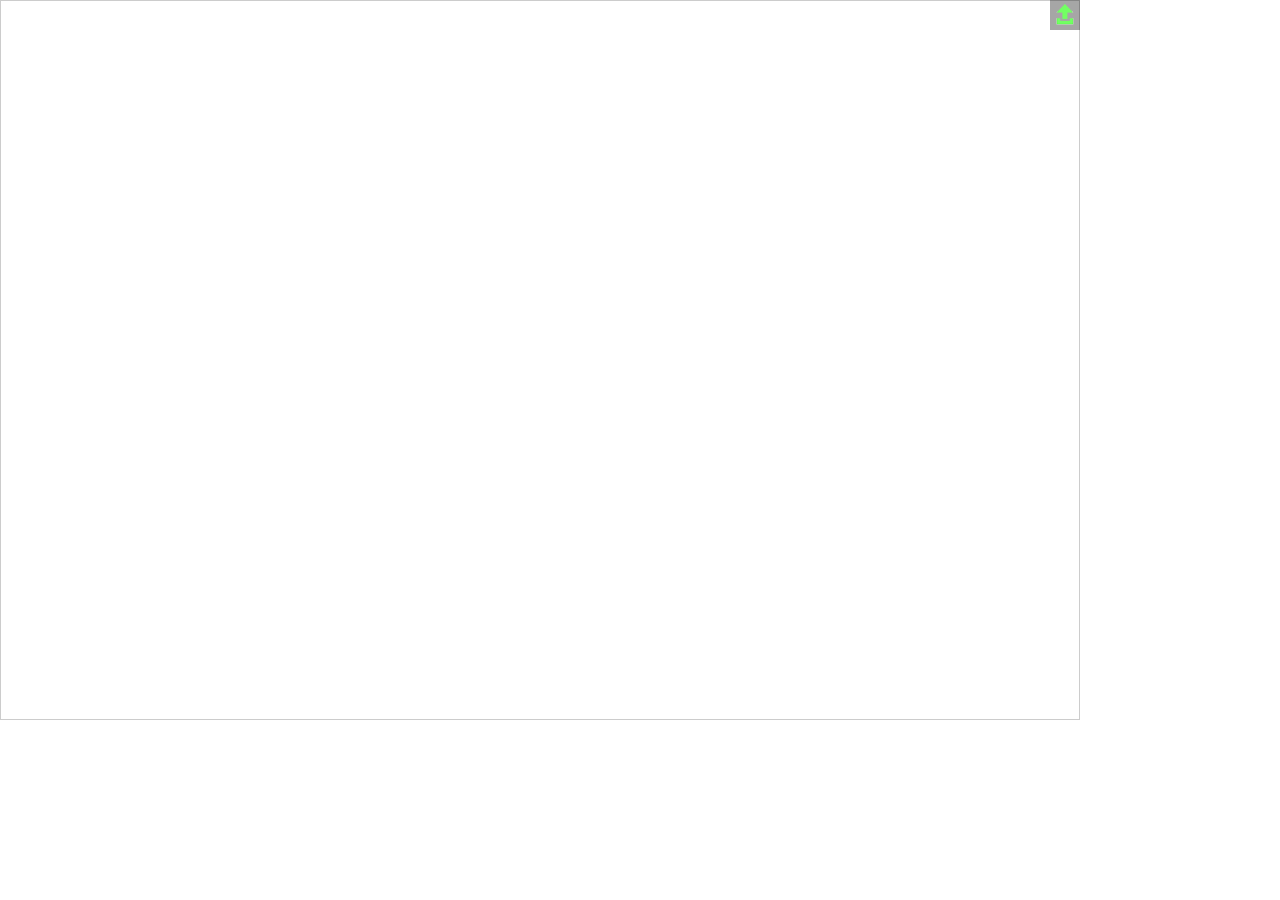
<file: crop/index.html>
<!DOCTYPE html>
<html lang="en">
  <head>
    <meta charset="utf-8">
    <meta http-equiv="X-UA-Compatible" content="IE=edge">
    <meta name="viewport" content="width=device-width, initial-scale=1.0">
    <meta name="description" content="">
    <meta name="author" content="">
    <link rel="shortcut icon" href="assets/img/favicon.png">

    <title>croppic</title>

    <!-- Bootstrap core CSS -->
    <link href="assets/css/bootstrap.css" rel="stylesheet">

    <!-- Custom styles for this template -->
    <link href="assets/css/main.css" rel="stylesheet">
    <link href="assets/css/croppic.css" rel="stylesheet">

	
    <!-- HTML5 shim and Respond.js IE8 support of HTML5 elements and media queries -->
    <!--[if lt IE 9]>
      <script src="https://oss.maxcdn.com/libs/html5shiv/3.7.0/html5shiv.js"></script>
      <script src="https://oss.maxcdn.com/libs/respond.js/1.3.0/respond.min.js"></script>
    <![endif]-->
  </head>

  <body>	
		<div class="row mt ">
			<div class="col-lg-4 ">
				<div id="cropContainerMinimal"></div>
			</div>		
		</div>		
	</div>
	
	
	
	

    <!-- Bootstrap core JavaScript
    ================================================== -->
    <!-- Placed at the end of the document so the pages load faster -->
    <!-- <script src="https://code.jquery.com/jquery-1.10.2.min.js"></script> -->
	<script src=" https://code.jquery.com/jquery-2.1.3.min.js"></script>
   
	<script src="assets/js/bootstrap.min.js"></script>
	<script src="assets/js/jquery.mousewheel.min.js"></script>
   	<script src="croppic.min.js"></script>
    <script src="assets/js/main.js"></script>
    <script>
		var croppicHeaderOptions = {
				//uploadUrl:'img_save_to_file.php',
				cropData:{
					"dummyData":1,
					"dummyData2":"asdas"
				},
				cropUrl:'img_crop_to_file.php',
				customUploadButtonId:'cropContainerHeaderButton',
				modal:false,
				processInline:true,
				loaderHtml:'<div class="loader bubblingG"><span id="bubblingG_1"></span><span id="bubblingG_2"></span><span id="bubblingG_3"></span></div> ',
				onBeforeImgUpload: function(){ console.log('onBeforeImgUpload') },
				onAfterImgUpload: function(){ console.log('onAfterImgUpload') },
				onImgDrag: function(){ console.log('onImgDrag') },
				onImgZoom: function(){ console.log('onImgZoom') },
				onBeforeImgCrop: function(){ console.log('onBeforeImgCrop') },
				onAfterImgCrop:function(){ console.log('onAfterImgCrop') },
				onError:function(errormessage){ console.log('onError:'+errormessage) }
		}	
		var croppic = new Croppic('croppic', croppicHeaderOptions);
		
		
		var croppicContainerModalOptions = {
				uploadUrl:'img_save_to_file.php',
				cropUrl:'img_crop_to_file.php',
				modal:true,
				imgEyecandyOpacity:0.4,
				loaderHtml:'<div class="loader bubblingG"><span id="bubblingG_1"></span><span id="bubblingG_2"></span><span id="bubblingG_3"></span></div> '
		}
		var cropContainerModal = new Croppic('cropContainerModal', croppicContainerModalOptions);
		
		
		var croppicContaineroutputOptions = {
				uploadUrl:'img_save_to_file.php',
				cropUrl:'img_crop_to_file.php', 
				outputUrlId:'cropOutput',
				modal:false,
				loaderHtml:'<div class="loader bubblingG"><span id="bubblingG_1"></span><span id="bubblingG_2"></span><span id="bubblingG_3"></span></div> '
		}
		var cropContaineroutput = new Croppic('cropContaineroutput', croppicContaineroutputOptions);
		
		var croppicContainerEyecandyOptions = {
				uploadUrl:'img_save_to_file.php',
				cropUrl:'img_crop_to_file.php',
				imgEyecandy:false,				
				loaderHtml:'<div class="loader bubblingG"><span id="bubblingG_1"></span><span id="bubblingG_2"></span><span id="bubblingG_3"></span></div> '
		}
		var cropContainerEyecandy = new Croppic('cropContainerEyecandy', croppicContainerEyecandyOptions);
		
		var croppicContaineroutputMinimal = {
				uploadUrl:'img_save_to_file.php',
				cropUrl:'img_crop_to_file.php', 
				modal:false,
				doubleZoomControls:false,
			    rotateControls: false,
				loaderHtml:'<div class="loader bubblingG"><span id="bubblingG_1"></span><span id="bubblingG_2"></span><span id="bubblingG_3"></span></div> '
		}
		var cropContaineroutput = new Croppic('cropContainerMinimal', croppicContaineroutputMinimal);
		
		var croppicContainerPreloadOptions = {
				uploadUrl:'img_save_to_file.php',
				cropUrl:'img_crop_to_file.php',
				loadPicture:'assets/img/night.jpg',
				enableMousescroll:true,
				loaderHtml:'<div class="loader bubblingG"><span id="bubblingG_1"></span><span id="bubblingG_2"></span><span id="bubblingG_3"></span></div> '
		}
		var cropContainerPreload = new Croppic('cropContainerPreload', croppicContainerPreloadOptions);
		
		
	</script>
  </body>
</html>
</file>
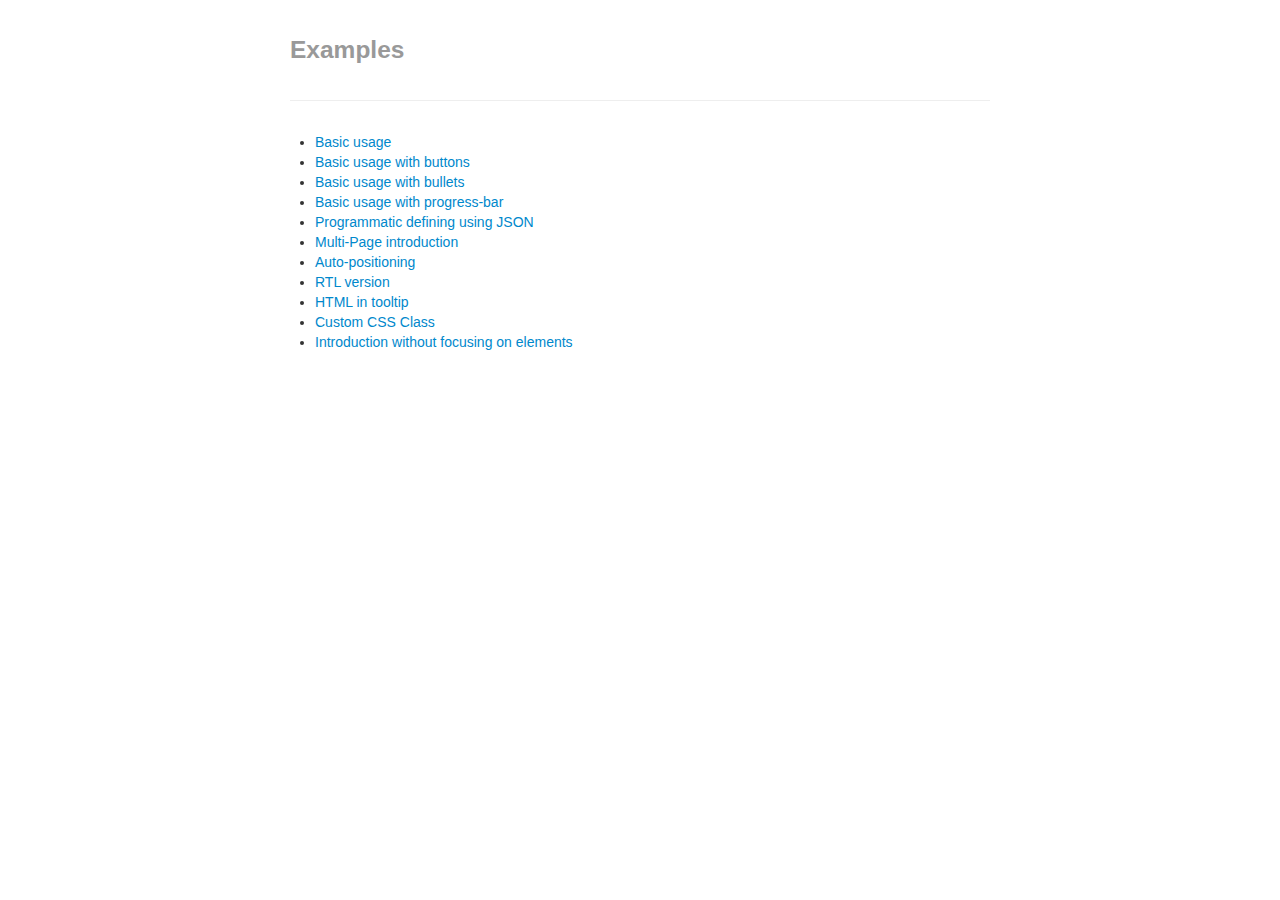
<file: src/intro/example/index.html>
<!DOCTYPE html>
<html lang="en">
  <head>
    <meta charset="utf-8">
    <title>Examples, Table of Contents</title>
    <meta name="viewport" content="width=device-width, initial-scale=1.0">
    <meta name="description" content="Intro.js - Better introductions for websites and features with a step-by-step guide for your projects.">
    <meta name="author" content="Afshin Mehrabani (@afshinmeh) in usabli.ca group">

    <!-- styles -->
    <link href="assets/css/bootstrap.min.css" rel="stylesheet">
    <link href="assets/css/demo.css" rel="stylesheet">
    <link href="assets/css/bootstrap-responsive.min.css" rel="stylesheet">
  </head>

  <body>
    <div class="container-narrow">
      <div class="masthead">
        <h3 class="muted">Examples</h3>
      </div>

      <hr>
      <ul>
        <li><a href="hello-world/index.html" title='Basic usage'>Basic usage</a></li>
        <li><a href="hello-world/withoutBullets.html" title='Basic usage with buttons'>Basic usage with buttons</a></li>
        <li><a href="hello-world/withoutButtons.html" title='Basic usage with bullets'>Basic usage with bullets</a></li>
        <li><a href="hello-world/withProgress.html" title='Basic usage with progress-bar'>Basic usage with progress-bar</a></li>
        <li><a href="programmatic/index.html" title='Programmatic defining using JSON'>Programmatic defining using JSON</a></li>
        <li><a href="multi-page/index.html" title='Multi-Page introduction'>Multi-Page introduction</a></li>
        <li><a href="auto-position/index.html" title='Auto-positioning'>Auto-positioning</a></li>
        <li><a href="RTL/index.html" title='RTL version'>RTL version</a></li>
        <li><a href="html-tooltip/index.html" title='HTML in tooltip'>HTML in tooltip</a></li>
        <li><a href="custom-class/index.html" title='Custom CSS Class'>Custom CSS Class</a></li>
        <li><a href="withoutElement/index.html" title='Introduction without focusing on elements'>Introduction without focusing on elements</a></li>
      </ul>
    </div>
  </body>
</html>
</file>
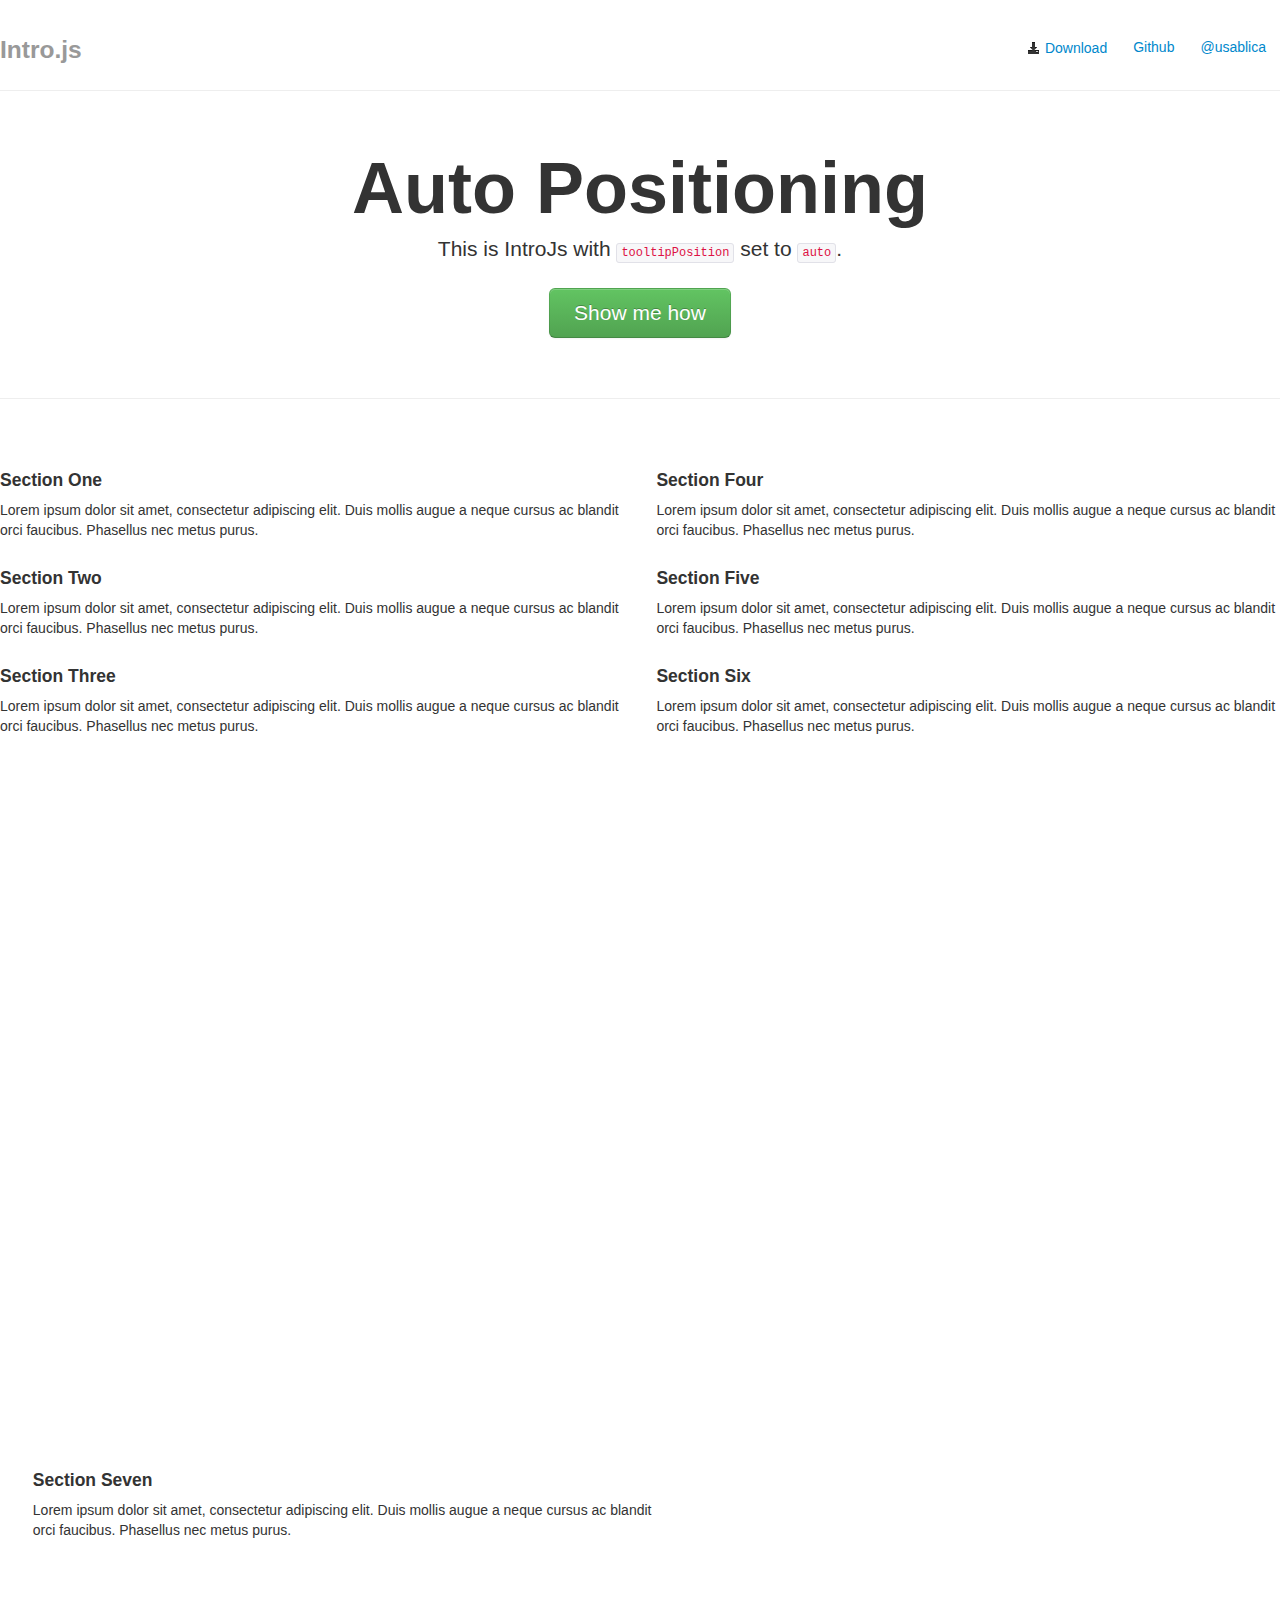
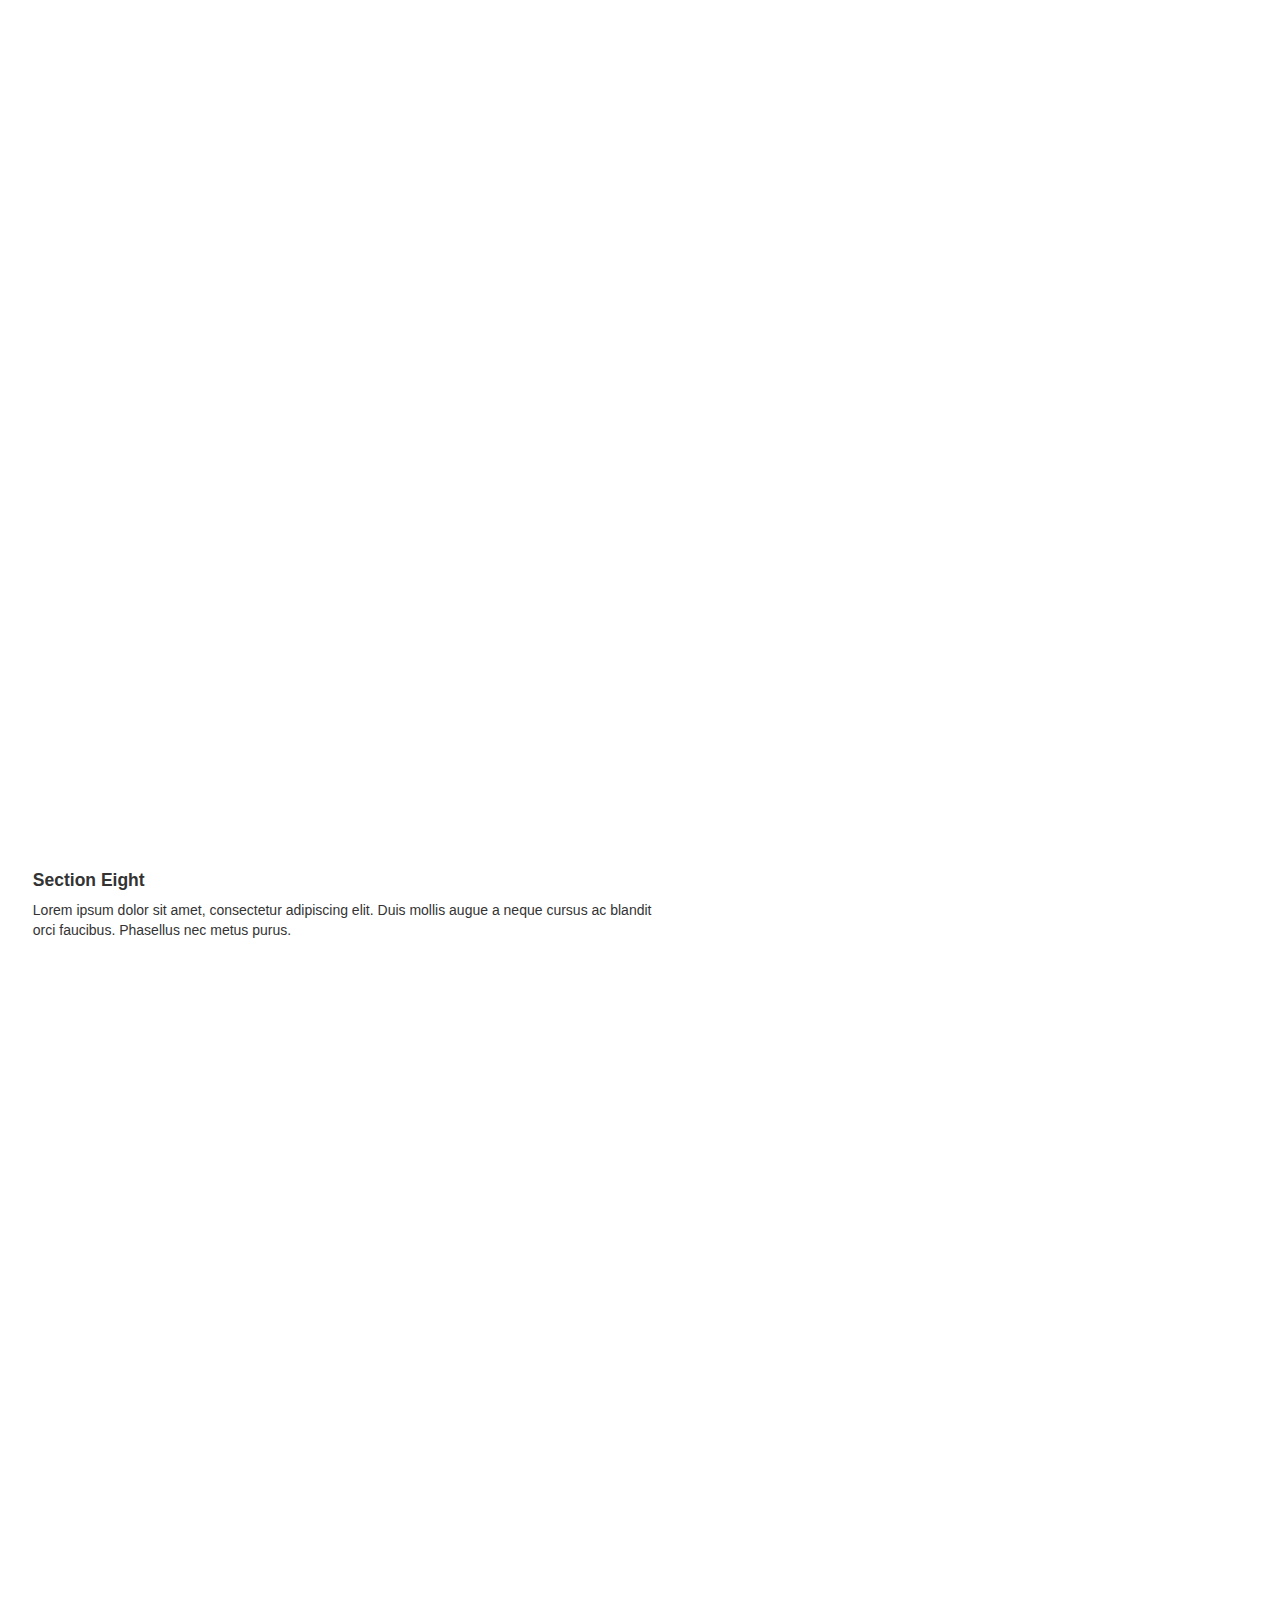
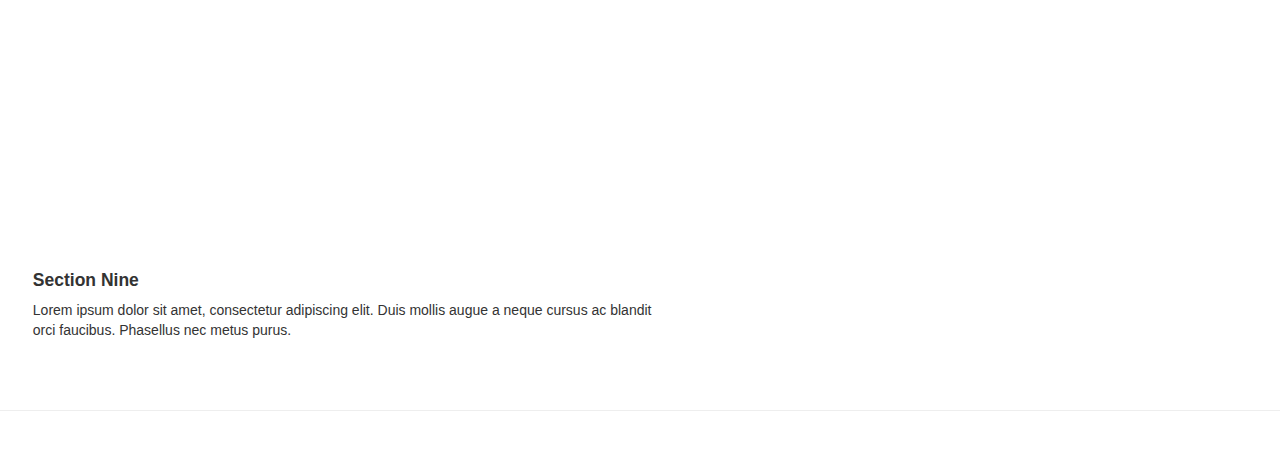
<file: src/intro/example/auto-position/index.html>
<!DOCTYPE html>
<html lang="en">
  <head>
    <meta charset="utf-8">
    <title>Auto Positioning</title>
    <meta name="viewport" content="width=device-width, initial-scale=1.0">
    <meta name="description" content="Intro.js - Better introductions for websites and features with a step-by-step guide for your projects.">
    <meta name="author" content="Afshin Mehrabani (@afshinmeh) in usabli.ca group">

    <!-- styles -->
    <link href="../assets/css/bootstrap.min.css" rel="stylesheet">
    <link href="../assets/css/demo.css" rel="stylesheet">

    <!-- Add IntroJs styles -->
    <link href="../../introjs.css" rel="stylesheet">

    <link href="../assets/css/bootstrap-responsive.min.css" rel="stylesheet">
	<script>
		function startTour() {
			var tour = introJs()
			tour.setOption('tooltipPosition', 'auto');
			tour.setOption('positionPrecedence', ['left', 'right', 'bottom', 'top'])
			tour.start()
		}
	
	</script>
  </head>

  <body>


      <div class="masthead">
        <ul class="nav nav-pills pull-right" data-step="8" data-intro="Get it, use it.">
          <li><a href="https://github.com/usablica/intro.js/tags"><i class='icon-black icon-download-alt'></i> Download</a></li>
          <li><a href="https://github.com/usablica/intro.js">Github</a></li>
          <li><a href="https://twitter.com/usablica">@usablica</a></li>
        </ul>
        <h3 class="muted">Intro.js</h3>
      </div>

      <hr>

      <div class="jumbotron">
        <h1 data-step="1" data-intro="This is a tooltip!">Auto Positioning</h1>
        <p class="lead" data-step="7" data-intro="Another step.">This is IntroJs with <code>tooltipPosition</code> set to <code>auto</code>.</p>
        <a class="btn btn-large btn-success" href="javascript:void(0);" onclick="javascript:startTour();">Show me how</a>
      </div>

      <hr>

      <div class="row-fluid marketing">
        <div class="span6" data-step="2" data-intro="Ok, wasn't that fun?">
          <h4>Section One</h4>
          <p>Lorem ipsum dolor sit amet, consectetur adipiscing elit. Duis mollis augue a neque cursus ac blandit orci faucibus. Phasellus nec metus purus.</p>

          <h4>Section Two</h4>
          <p>Lorem ipsum dolor sit amet, consectetur adipiscing elit. Duis mollis augue a neque cursus ac blandit orci faucibus. Phasellus nec metus purus.</p>

          <h4>Section Three</h4>
          <p>Lorem ipsum dolor sit amet, consectetur adipiscing elit. Duis mollis augue a neque cursus ac blandit orci faucibus. Phasellus nec metus purus.</p>
          </div>

        <div class="span6" data-step="3" data-intro="More features, more fun.">
          <h4>Section Four</h4>
          <p>Lorem ipsum dolor sit amet, consectetur adipiscing elit. Duis mollis augue a neque cursus ac blandit orci faucibus. Phasellus nec metus purus.</p>

          <h4>Section Five</h4>
          <p>Lorem ipsum dolor sit amet, consectetur adipiscing elit. Duis mollis augue a neque cursus ac blandit orci faucibus. Phasellus nec metus purus.</p>

          <h4>Section Six</h4>
          <p>Lorem ipsum dolor sit amet, consectetur adipiscing elit. Duis mollis augue a neque cursus ac blandit orci faucibus. Phasellus nec metus purus.</p>

        </div>
		
		<div style='height:1000px'></div>
		<div class="span6" data-step="4" data-intro="A step we need to scroll to">
			<h4>Section Seven</h4>
			<p>Lorem ipsum dolor sit amet, consectetur adipiscing elit. Duis mollis augue a neque cursus ac blandit orci faucibus. Phasellus nec metus purus.</p>
		</div>
		
		<div style='height:1000px'></div>
		<div class="span6" data-step="5" data-intro="We want this one to be on top" data-position="top">
			<h4>Section Eight</h4>
			<p>Lorem ipsum dolor sit amet, consectetur adipiscing elit. Duis mollis augue a neque cursus ac blandit orci faucibus. Phasellus nec metus purus.</p>
		</div>
		
		
		<div style='height:1000px'></div>
		<div class="span6" data-step="6" data-intro="We want this one to be on the left, but it won't fit" data-position="left">
			<h4>Section Nine</h4>
			<p>Lorem ipsum dolor sit amet, consectetur adipiscing elit. Duis mollis augue a neque cursus ac blandit orci faucibus. Phasellus nec metus purus.</p>
		</div>
      </div>

      <hr>
    <script type="text/javascript" src="../../intro.js"></script>
  </body>
</html>
</file>
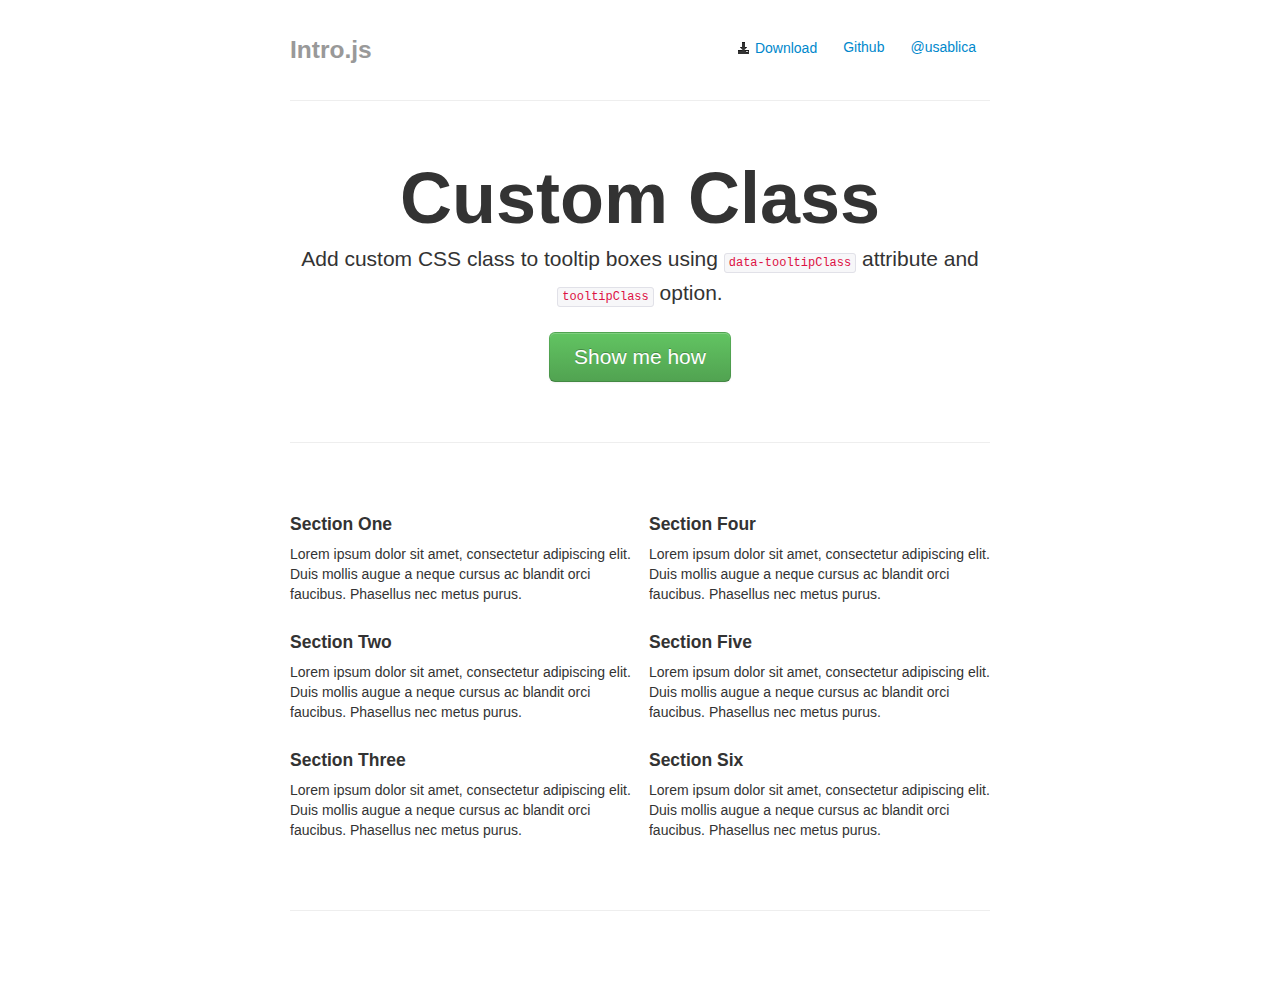
<file: src/intro/example/custom-class/index.html>
<!DOCTYPE html>
<html lang="en">
  <head>
    <meta charset="utf-8">
    <title>Custom CSS Class</title>
    <meta name="viewport" content="width=device-width, initial-scale=1.0">
    <meta name="description" content="Intro.js - Better introductions for websites and features with a step-by-step guide for your projects.">
    <meta name="author" content="Afshin Mehrabani (@afshinmeh) in usabli.ca group">

    <!-- styles -->
    <link href="../assets/css/bootstrap.min.css" rel="stylesheet">
    <link href="../assets/css/demo.css" rel="stylesheet">

    <!-- Add IntroJs styles -->
    <link href="../../introjs.css" rel="stylesheet">

    <link href="../assets/css/bootstrap-responsive.min.css" rel="stylesheet">
    <style>
      .forLastStep {
        font-weight: bold;
      }
      .customDefault { 
        color: gray;
      }
      .customDefault .introjs-skipbutton {
        border-radius: 0;
        color: red;
      }
    </style>
  </head>

  <body>

    <div class="container-narrow">

      <div class="masthead">
        <ul class="nav nav-pills pull-right" data-step="5" data-tooltipClass='forLastStep' data-intro="Get it, use it.">
          <li><a href="https://github.com/usablica/intro.js/tags"><i class='icon-black icon-download-alt'></i> Download</a></li>
          <li><a href="https://github.com/usablica/intro.js">Github</a></li>
          <li><a href="https://twitter.com/usablica">@usablica</a></li>
        </ul>
        <h3 class="muted">Intro.js</h3>
      </div>

      <hr>

      <div class="jumbotron">
        <h1 data-step="1" data-intro="This is a tooltip!">Custom Class</h1>
        <p class="lead" data-step="4" data-intro="Another step.">Add custom CSS class to tooltip boxes using <code>data-tooltipClass</code> attribute and <code>tooltipClass</code> option.</p>
        <a class="btn btn-large btn-success" href="javascript:void(0);" onclick="javascript:introJs().setOption('tooltipClass', 'customDefault').start();">Show me how</a>
      </div>

      <hr>

      <div class="row-fluid marketing">
        <div class="span6" data-step="2" data-intro="Ok, wasn't that fun?" data-position='right'>
          <h4>Section One</h4>
          <p>Lorem ipsum dolor sit amet, consectetur adipiscing elit. Duis mollis augue a neque cursus ac blandit orci faucibus. Phasellus nec metus purus.</p>

          <h4>Section Two</h4>
          <p>Lorem ipsum dolor sit amet, consectetur adipiscing elit. Duis mollis augue a neque cursus ac blandit orci faucibus. Phasellus nec metus purus.</p>

          <h4>Section Three</h4>
          <p>Lorem ipsum dolor sit amet, consectetur adipiscing elit. Duis mollis augue a neque cursus ac blandit orci faucibus. Phasellus nec metus purus.</p>
          </div>

        <div class="span6" data-step="3" data-intro="More features, more fun."  data-position='left'>
          <h4>Section Four</h4>
          <p>Lorem ipsum dolor sit amet, consectetur adipiscing elit. Duis mollis augue a neque cursus ac blandit orci faucibus. Phasellus nec metus purus.</p>

          <h4>Section Five</h4>
          <p>Lorem ipsum dolor sit amet, consectetur adipiscing elit. Duis mollis augue a neque cursus ac blandit orci faucibus. Phasellus nec metus purus.</p>

          <h4>Section Six</h4>
          <p>Lorem ipsum dolor sit amet, consectetur adipiscing elit. Duis mollis augue a neque cursus ac blandit orci faucibus. Phasellus nec metus purus.</p>

        </div>
      </div>

      <hr>
    </div>
    <script type="text/javascript" src="../../intro.js"></script>
  </body>
</html>
</file>
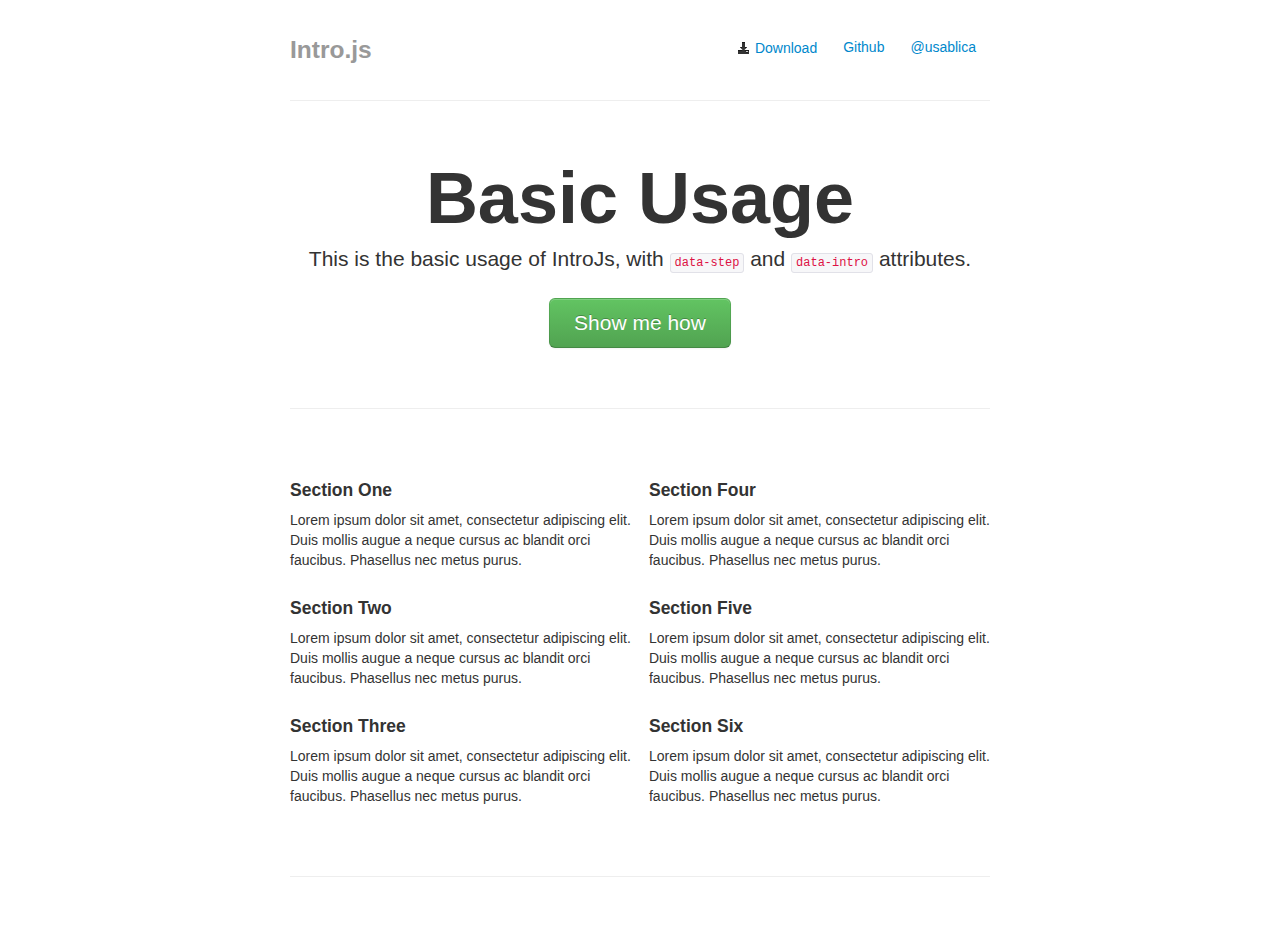
<file: src/intro/example/hello-world/index.html>
<!DOCTYPE html>
<html lang="en">
  <head>
    <meta charset="utf-8">
    <title>Basic usage</title>
    <meta name="viewport" content="width=device-width, initial-scale=1.0">
    <meta name="description" content="Intro.js - Better introductions for websites and features with a step-by-step guide for your projects.">
    <meta name="author" content="Afshin Mehrabani (@afshinmeh) in usabli.ca group">

    <!-- styles -->
    <link href="../assets/css/bootstrap.min.css" rel="stylesheet">
    <link href="../assets/css/demo.css" rel="stylesheet">

    <!-- Add IntroJs styles -->
    <link href="../../introjs.css" rel="stylesheet">

    <link href="../assets/css/bootstrap-responsive.min.css" rel="stylesheet">
  </head>

  <body>

    <div class="container-narrow">

      <div class="masthead">
        <ul class="nav nav-pills pull-right" data-step="5" data-intro="Get it, use it.">
          <li><a href="https://github.com/usablica/intro.js/tags"><i class='icon-black icon-download-alt'></i> Download</a></li>
          <li><a href="https://github.com/usablica/intro.js">Github</a></li>
          <li><a href="https://twitter.com/usablica">@usablica</a></li>
        </ul>
        <h3 class="muted">Intro.js</h3>
      </div>

      <hr>

      <div class="jumbotron">
        <h1 data-step="1" data-intro="This is a tooltip!">Basic Usage</h1>
        <p class="lead" data-step="4" data-intro="Another step.">This is the basic usage of IntroJs, with <code>data-step</code> and <code>data-intro</code> attributes.</p>
        <a class="btn btn-large btn-success" href="javascript:void(0);" onclick="javascript:introJs().start();">Show me how</a>
      </div>

      <hr>

      <div class="row-fluid marketing">
        <div class="span6" data-step="2" data-intro="Ok, wasn't that fun?" data-position='right'>
          <h4>Section One</h4>
          <p>Lorem ipsum dolor sit amet, consectetur adipiscing elit. Duis mollis augue a neque cursus ac blandit orci faucibus. Phasellus nec metus purus.</p>

          <h4>Section Two</h4>
          <p>Lorem ipsum dolor sit amet, consectetur adipiscing elit. Duis mollis augue a neque cursus ac blandit orci faucibus. Phasellus nec metus purus.</p>

          <h4>Section Three</h4>
          <p>Lorem ipsum dolor sit amet, consectetur adipiscing elit. Duis mollis augue a neque cursus ac blandit orci faucibus. Phasellus nec metus purus.</p>
          </div>

        <div class="span6" data-step="3" data-intro="More features, more fun."  data-position='left'>
          <h4>Section Four</h4>
          <p>Lorem ipsum dolor sit amet, consectetur adipiscing elit. Duis mollis augue a neque cursus ac blandit orci faucibus. Phasellus nec metus purus.</p>

          <h4>Section Five</h4>
          <p>Lorem ipsum dolor sit amet, consectetur adipiscing elit. Duis mollis augue a neque cursus ac blandit orci faucibus. Phasellus nec metus purus.</p>

          <h4>Section Six</h4>
          <p>Lorem ipsum dolor sit amet, consectetur adipiscing elit. Duis mollis augue a neque cursus ac blandit orci faucibus. Phasellus nec metus purus.</p>

        </div>
      </div>

      <hr>
    </div>
    <script type="text/javascript" src="../../intro.js"></script>
  </body>
</html>
</file>
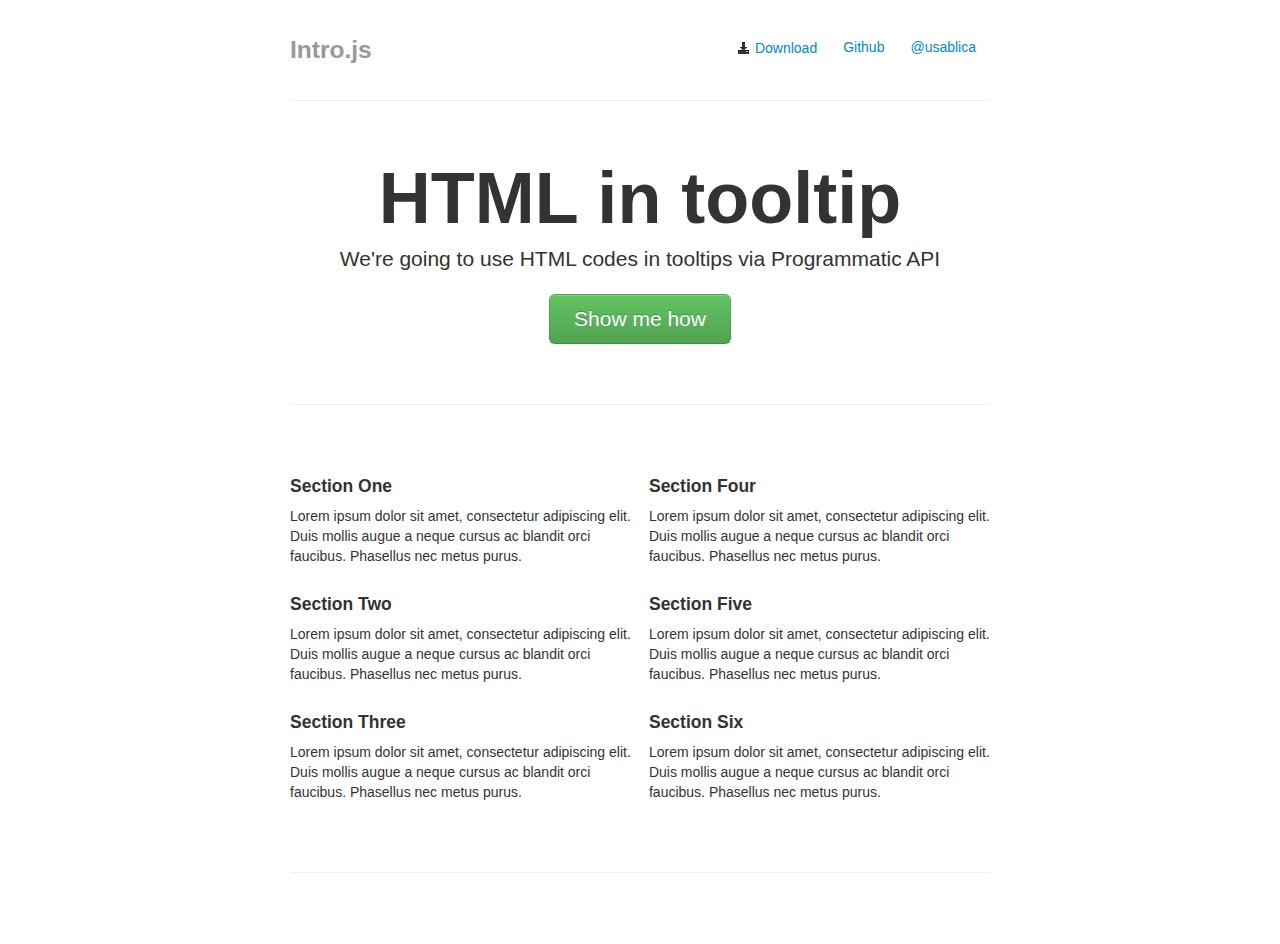
<file: src/intro/example/html-tooltip/index.html>
<!DOCTYPE html>
<html lang="en">
  <head>
    <meta charset="utf-8">
    <title>HTML in tooltip</title>
    <meta name="viewport" content="width=device-width, initial-scale=1.0">
    <meta name="description" content="Intro.js - Better introductions for websites and features with a step-by-step guide for your projects.">
    <meta name="author" content="Afshin Mehrabani (@afshinmeh) in usabli.ca group">

    <!-- styles -->
    <link href="../assets/css/bootstrap.min.css" rel="stylesheet">
    <link href="../assets/css/demo.css" rel="stylesheet">

    <!-- Add IntroJs styles -->
    <link href="../../introjs.css" rel="stylesheet">

    <link href="../assets/css/bootstrap-responsive.min.css" rel="stylesheet">
  </head>

  <body>

    <div class="container-narrow">

      <div class="masthead">
        <ul id="step5" class="nav nav-pills pull-right">
          <li><a href="https://github.com/usablica/intro.js/tags"><i class='icon-black icon-download-alt'></i> Download</a></li>
          <li><a href="https://github.com/usablica/intro.js">Github</a></li>
          <li><a href="https://twitter.com/usablica">@usablica</a></li>
        </ul>
        <h3 class="muted">Intro.js</h3>
      </div>

      <hr>

      <div class="jumbotron">
        <h1 id="step1">HTML in tooltip</h1>
        <p id="step4" class="lead">We're going to use HTML codes in tooltips via Programmatic API</p>
        <a class="btn btn-large btn-success" href="javascript:void(0);" onclick="startIntro();">Show me how</a>
      </div>

      <hr>

      <div class="row-fluid marketing">
        <div id="step2" class="span6">
          <h4>Section One</h4>
          <p>Lorem ipsum dolor sit amet, consectetur adipiscing elit. Duis mollis augue a neque cursus ac blandit orci faucibus. Phasellus nec metus purus.</p>

          <h4>Section Two</h4>
          <p>Lorem ipsum dolor sit amet, consectetur adipiscing elit. Duis mollis augue a neque cursus ac blandit orci faucibus. Phasellus nec metus purus.</p>

          <h4>Section Three</h4>
          <p>Lorem ipsum dolor sit amet, consectetur adipiscing elit. Duis mollis augue a neque cursus ac blandit orci faucibus. Phasellus nec metus purus.</p>
        </div>

        <div id="step3" class="span6">
          <h4>Section Four</h4>
          <p>Lorem ipsum dolor sit amet, consectetur adipiscing elit. Duis mollis augue a neque cursus ac blandit orci faucibus. Phasellus nec metus purus.</p>


          <h4>Section Five</h4>
          <p>Lorem ipsum dolor sit amet, consectetur adipiscing elit. Duis mollis augue a neque cursus ac blandit orci faucibus. Phasellus nec metus purus.</p>

          <h4>Section Six</h4>
          <p>Lorem ipsum dolor sit amet, consectetur adipiscing elit. Duis mollis augue a neque cursus ac blandit orci faucibus. Phasellus nec metus purus.</p>
        </div>
      </div>

      <hr>

    </div>
    <script type="text/javascript" src="../../intro.js"></script>
    <script type="text/javascript">
      function startIntro(){
        var intro = introJs();
          intro.setOptions({
            steps: [
              {
                element: '#step1',
                intro: "This is a <b>bold</b> tooltip."
              },
              {
                element: '#step2',
                intro: "Ok, <i>wasn't</i> that fun?",
                position: 'right'
              },
              {
                element: '#step3',
                intro: 'More features, more <span style="color: red;">f</span><span style="color: green;">u</span><span style="color: blue;">n</span>.',
                position: 'left'
              },
              {
                element: '#step4',
                intro: "<span style='font-family: Tahoma'>Another step with new font!</span>",
                position: 'bottom'
              },
              {
                element: '#step5',
                intro: '<strong>Get</strong> it, <strong>use</strong> it.'
              }
            ]
          });

          intro.start();
      }
    </script>
  </body>
</html>
</file>
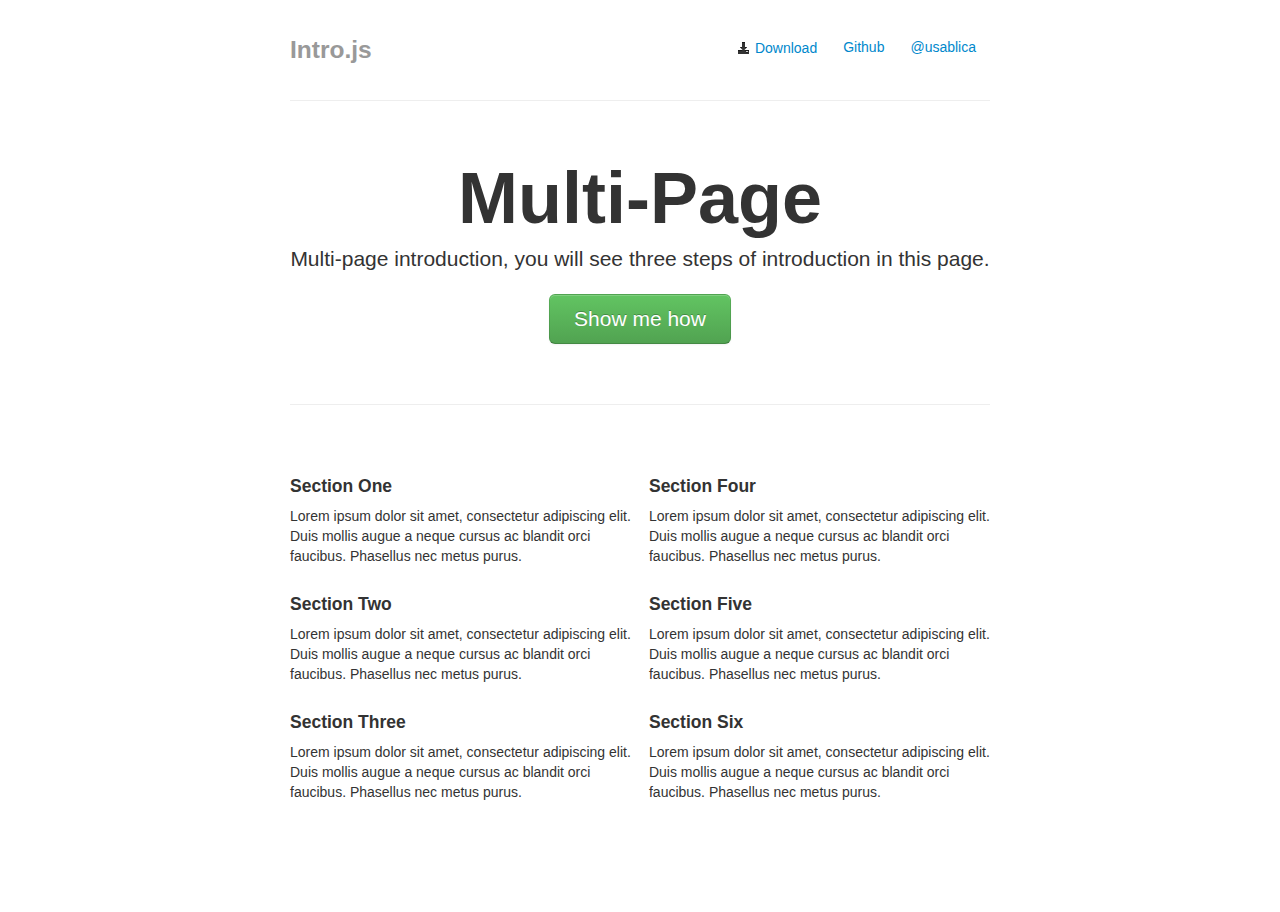
<file: src/intro/example/multi-page/index.html>
<!DOCTYPE html>
<html lang="en">
  <head>
    <meta charset="utf-8">
    <title>Multi-page introduction, Page 1</title>
    <meta name="viewport" content="width=device-width, initial-scale=1.0">
    <meta name="description" content="Intro.js - Better introductions for websites and features with a step-by-step guide for your projects.">
    <meta name="author" content="Afshin Mehrabani (@afshinmeh) in usabli.ca group">

    <!-- styles -->
    <link href="../assets/css/bootstrap.min.css" rel="stylesheet">
    <link href="../assets/css/demo.css" rel="stylesheet">

    <!-- Add IntroJs styles -->
    <link href="../../introjs.css" rel="stylesheet">
    <link href="../assets/css/bootstrap-responsive.min.css" rel="stylesheet">
  </head>

  <body>
    <div class="container-narrow">
      <div class="masthead">
        <ul class="nav nav-pills pull-right">
          <li><a href="https://github.com/usablica/intro.js/tags"><i class='icon-black icon-download-alt'></i> Download</a></li>
          <li><a href="https://github.com/usablica/intro.js">Github</a></li>
          <li><a href="https://twitter.com/usablica">@usablica</a></li>
        </ul>
        <h3 class="muted">Intro.js</h3>
      </div>

      <hr>

      <div class="jumbotron">
        <h1 data-step="1" data-intro="This is a tooltip!">Multi-Page</span></h1>
        <p class="lead">Multi-page introduction, you will see three steps of introduction in this page.</p>
        <a id="startButton" class="btn btn-large btn-success" href="javascript:void(0);">Show me how</a>
      </div>

      <hr>

      <div class="row-fluid marketing">
        <div class="span6" data-step="2" data-intro="Ok, wasn't that fun?" data-position='right'>
          <h4>Section One</h4>
          <p>Lorem ipsum dolor sit amet, consectetur adipiscing elit. Duis mollis augue a neque cursus ac blandit orci faucibus. Phasellus nec metus purus.</p>

          <h4>Section Two</h4>
          <p>Lorem ipsum dolor sit amet, consectetur adipiscing elit. Duis mollis augue a neque cursus ac blandit orci faucibus. Phasellus nec metus purus.</p>

          <h4>Section Three</h4>
          <p>Lorem ipsum dolor sit amet, consectetur adipiscing elit. Duis mollis augue a neque cursus ac blandit orci faucibus. Phasellus nec metus purus.</p>
          </div>

        <div class="span6" data-step="3" data-intro="More features, more fun."  data-position='left'>
          <h4>Section Four</h4>
          <p>Lorem ipsum dolor sit amet, consectetur adipiscing elit. Duis mollis augue a neque cursus ac blandit orci faucibus. Phasellus nec metus purus.</p>

          <h4>Section Five</h4>
          <p>Lorem ipsum dolor sit amet, consectetur adipiscing elit. Duis mollis augue a neque cursus ac blandit orci faucibus. Phasellus nec metus purus.</p>
          <h4>Section Six</h4>
          <p>Lorem ipsum dolor sit amet, consectetur adipiscing elit. Duis mollis augue a neque cursus ac blandit orci faucibus. Phasellus nec metus purus.</p>
        </div>
      </div>

    </div>
    <script type="text/javascript" src="../../intro.js"></script>
    <script type="text/javascript">
      document.getElementById('startButton').onclick = function() {
        introJs().setOption('doneLabel', 'Next page').start().oncomplete(function() {
          window.location.href = 'second.html?multipage=true';
        });
      };
    </script>
  </body>
</html>
</file>
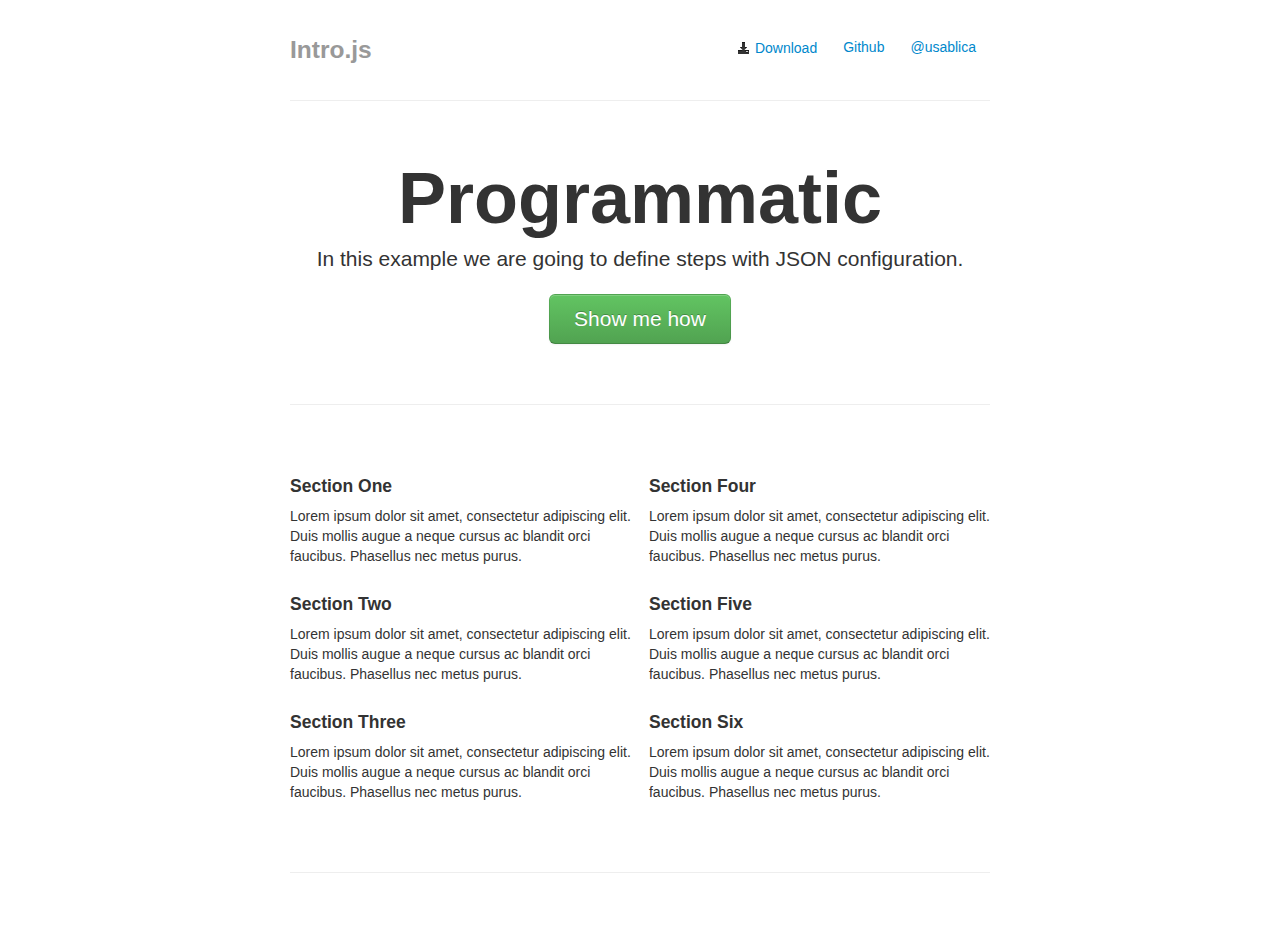
<file: src/intro/example/programmatic/index.html>
<!DOCTYPE html>
<html lang="en">
  <head>
    <meta charset="utf-8">
    <title>Defining with JSON configuration</title>
    <meta name="viewport" content="width=device-width, initial-scale=1.0">
    <meta name="description" content="Intro.js - Better introductions for websites and features with a step-by-step guide for your projects.">
    <meta name="author" content="Afshin Mehrabani (@afshinmeh) in usabli.ca group">

    <!-- styles -->
    <link href="../assets/css/bootstrap.min.css" rel="stylesheet">
    <link href="../assets/css/demo.css" rel="stylesheet">

    <!-- Add IntroJs styles -->
    <link href="../../introjs.css" rel="stylesheet">

    <link href="../assets/css/bootstrap-responsive.min.css" rel="stylesheet">
  </head>

  <body>

    <div class="container-narrow">

      <div class="masthead">
        <ul id="step5" class="nav nav-pills pull-right">
          <li><a href="https://github.com/usablica/intro.js/tags"><i class='icon-black icon-download-alt'></i> Download</a></li>
          <li><a href="https://github.com/usablica/intro.js">Github</a></li>
          <li><a href="https://twitter.com/usablica">@usablica</a></li>
        </ul>
        <h3 class="muted">Intro.js</h3>
      </div>

      <hr>

      <div class="jumbotron">
        <h1 id="step1">Programmatic</h1>
        <p id="step4" class="lead">In this example we are going to define steps with JSON configuration.</p>
        <a class="btn btn-large btn-success" href="javascript:void(0);" onclick="startIntro();">Show me how</a>
      </div>

      <hr>

      <div class="row-fluid marketing">
        <div id="step2" class="span6">
          <h4>Section One</h4>
          <p>Lorem ipsum dolor sit amet, consectetur adipiscing elit. Duis mollis augue a neque cursus ac blandit orci faucibus. Phasellus nec metus purus.</p>

          <h4>Section Two</h4>
          <p>Lorem ipsum dolor sit amet, consectetur adipiscing elit. Duis mollis augue a neque cursus ac blandit orci faucibus. Phasellus nec metus purus.</p>

          <h4>Section Three</h4>
          <p>Lorem ipsum dolor sit amet, consectetur adipiscing elit. Duis mollis augue a neque cursus ac blandit orci faucibus. Phasellus nec metus purus.</p>
        </div>

        <div id="step3" class="span6">
          <h4>Section Four</h4>
          <p>Lorem ipsum dolor sit amet, consectetur adipiscing elit. Duis mollis augue a neque cursus ac blandit orci faucibus. Phasellus nec metus purus.</p>


          <h4>Section Five</h4>
          <p>Lorem ipsum dolor sit amet, consectetur adipiscing elit. Duis mollis augue a neque cursus ac blandit orci faucibus. Phasellus nec metus purus.</p>

          <h4>Section Six</h4>
          <p>Lorem ipsum dolor sit amet, consectetur adipiscing elit. Duis mollis augue a neque cursus ac blandit orci faucibus. Phasellus nec metus purus.</p>
        </div>
      </div>

      <hr>

    </div>
    <script type="text/javascript" src="../../intro.js"></script>
    <script type="text/javascript">
      function startIntro(){
        var intro = introJs();
          intro.setOptions({
            steps: [
              { 
                intro: "Hello world!"
              },
              {
                element: document.querySelector('#step1'),
                intro: "This is a tooltip."
              },
              {
                element: document.querySelectorAll('#step2')[0],
                intro: "Ok, wasn't that fun?",
                position: 'right'
              },
              {
                element: '#step3',
                intro: 'More features, more fun.',
                position: 'left'
              },
              {
                element: '#step4',
                intro: "Another step.",
                position: 'bottom'
              },
              {
                element: '#step5',
                intro: 'Get it, use it.'
              }
            ]
          });

          intro.start();
      }
    </script>
  </body>
</html>
</file>
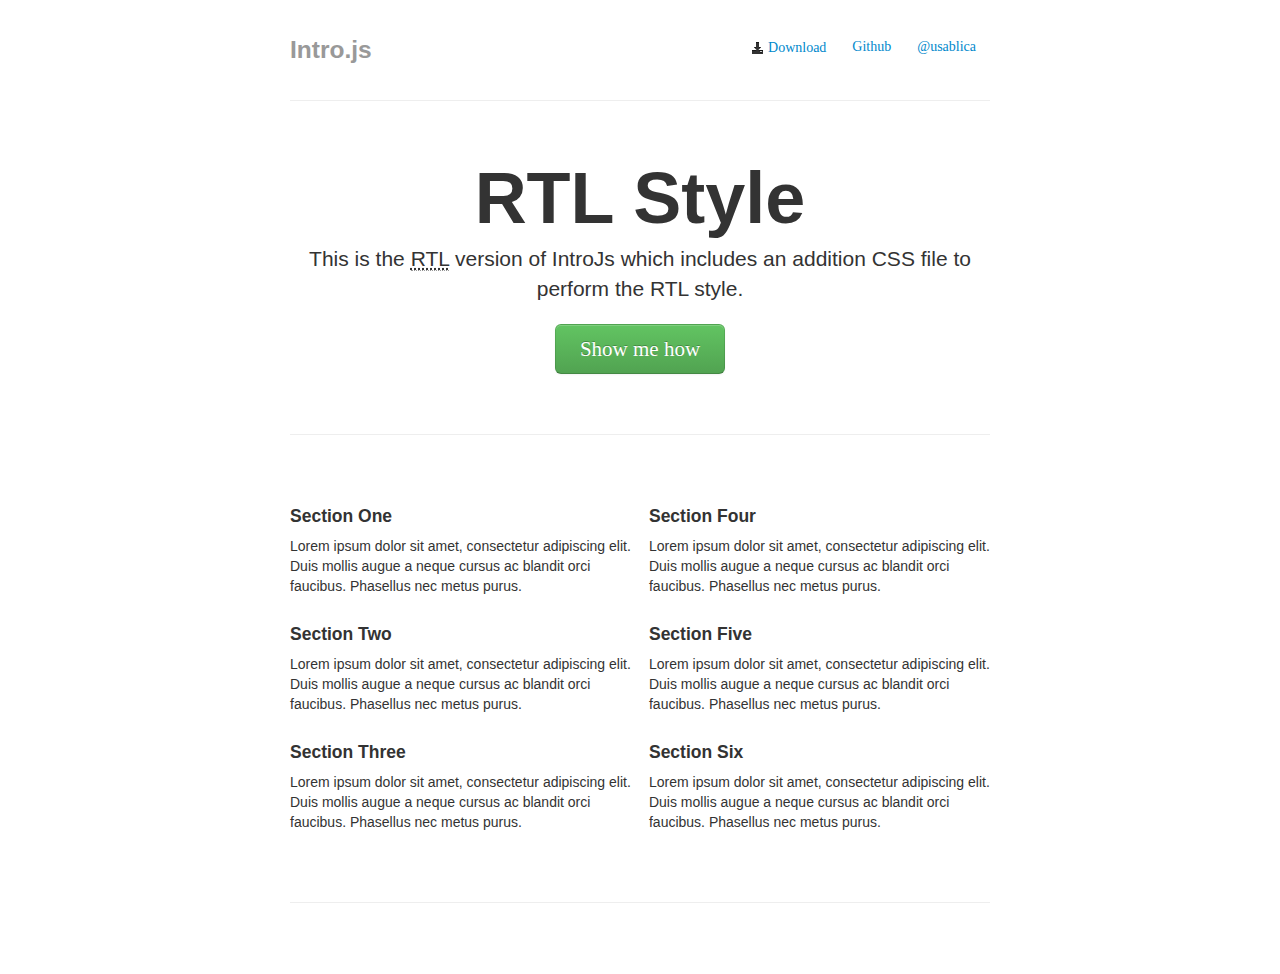
<file: src/intro/example/RTL/index.html>
<!DOCTYPE html>
<html lang="en">
  <head>
    <meta charset="utf-8">
    <title>Handling "Right To Left" languages</title>
    <meta name="viewport" content="width=device-width, initial-scale=1.0">
    <meta name="description" content="Intro.js - Better introductions for websites and features with a step-by-step guide for your projects.">
    <meta name="author" content="Afshin Mehrabani (@afshinmeh) in usabli.ca group">

    <!-- styles -->
    <link href="../assets/css/bootstrap.min.css" rel="stylesheet">
    <link href="../assets/css/demo.css" rel="stylesheet">

    <!-- Add IntroJs styles -->
    <link href="../../introjs.css" rel="stylesheet">
    <!-- Add IntroJs RTL styles -->
    <link href="../../introjs-rtl.css" rel="stylesheet">

    <link href="../assets/css/bootstrap-responsive.min.css" rel="stylesheet">

    <style type="text/css"> 
      a, .introjs-tooltiptext {
        font-family: 'tahoma' !important;
      }
    </style>

  </head>

  <body>

    <div class="container-narrow">

      <div class="masthead">
        <ul class="nav nav-pills pull-right" data-step="5" data-intro="دانلود کن">
          <li><a href="https://github.com/usablica/intro.js/tags"><i class='icon-black icon-download-alt'></i> Download</a></li>
          <li><a href="https://github.com/usablica/intro.js">Github</a></li>
          <li><a href="https://twitter.com/usablica">@usablica</a></li>
        </ul>
        <h3 class="muted">Intro.js</h3>
      </div>

      <hr>

      <div class="jumbotron">
        <h1 data-step="1" data-intro="متن توضیح">RTL Style</span></h1>
        <p class="lead" data-step="4" data-intro="یک مرحله دیگه">This is the <abbr lang="en" title="Right To Left">RTL</abbr> version of IntroJs which includes an addition CSS file to perform the RTL style.</p>
        <a class="btn btn-large btn-success" href="javascript:void(0);" onclick="javascript:introJs().setOptions({ 'nextLabel': 'بعد', 'prevLabel': 'قبل', 'skipLabel': 'خروج', 'doneLabel': 'اتمام' }).start();">Show me how</a>
      </div>

      <hr>

      <div class="row-fluid marketing">
        <div class="span6" data-step="2" data-intro="باحال نیست؟" data-position='right'>
          <h4>Section One</h4>
          <p>Lorem ipsum dolor sit amet, consectetur adipiscing elit. Duis mollis augue a neque cursus ac blandit orci faucibus. Phasellus nec metus purus.</p>

          <h4>Section Two</h4>
          <p>Lorem ipsum dolor sit amet, consectetur adipiscing elit. Duis mollis augue a neque cursus ac blandit orci faucibus. Phasellus nec metus purus.</p>

          <h4>Section Three</h4>
          <p>Lorem ipsum dolor sit amet, consectetur adipiscing elit. Duis mollis augue a neque cursus ac blandit orci faucibus. Phasellus nec metus purus.</p>
          </div>

        <div class="span6" data-step="3" data-intro="امکانات بیشتر"  data-position='left'>
          <h4>Section Four</h4>
          <p>Lorem ipsum dolor sit amet, consectetur adipiscing elit. Duis mollis augue a neque cursus ac blandit orci faucibus. Phasellus nec metus purus.</p>

          <h4>Section Five</h4>
          <p>Lorem ipsum dolor sit amet, consectetur adipiscing elit. Duis mollis augue a neque cursus ac blandit orci faucibus. Phasellus nec metus purus.</p>

          <h4>Section Six</h4>
          <p>Lorem ipsum dolor sit amet, consectetur adipiscing elit. Duis mollis augue a neque cursus ac blandit orci faucibus. Phasellus nec metus purus.</p>

        </div>
      </div>

      <hr>
    </div>
    <script type="text/javascript" src="../../intro.js"></script>
  </body>
</html>
</file>
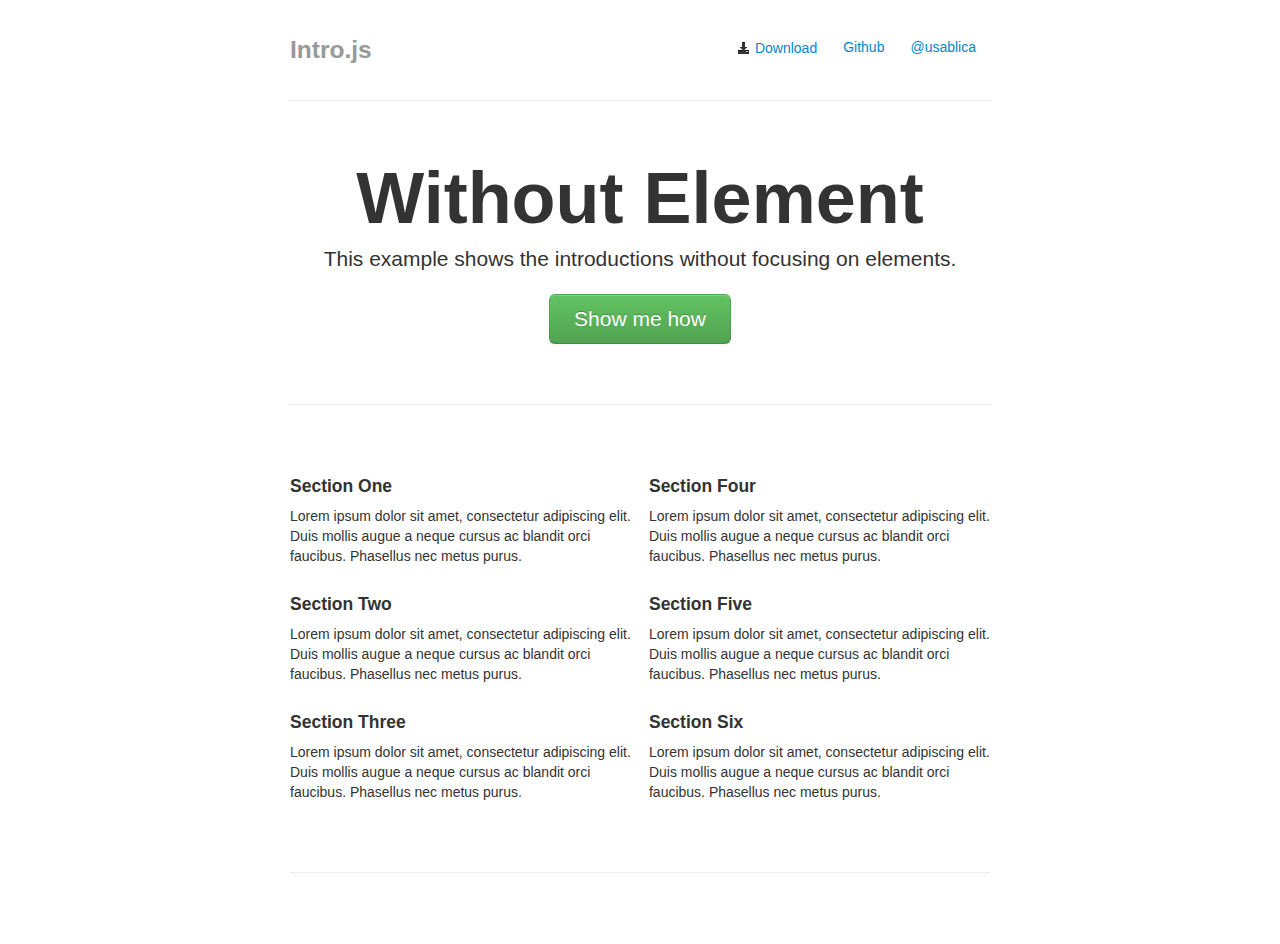
<file: src/intro/example/withoutElement/index.html>
<!DOCTYPE html>
<html lang="en">
  <head>
    <meta charset="utf-8">
    <title>Intro without focusing on elements</title>
    <meta name="viewport" content="width=device-width, initial-scale=1.0">
    <meta name="description" content="Intro.js - Better introductions for websites and features with a step-by-step guide for your projects.">
    <meta name="author" content="Afshin Mehrabani (@afshinmeh) in usabli.ca group">

    <!-- styles -->
    <link href="../assets/css/bootstrap.min.css" rel="stylesheet">
    <link href="../assets/css/demo.css" rel="stylesheet">

    <!-- Add IntroJs styles -->
    <link href="../../introjs.css" rel="stylesheet">

    <link href="../assets/css/bootstrap-responsive.min.css" rel="stylesheet">
  </head>

  <body>

    <div class="container-narrow">

      <div class="masthead">
        <ul id="step5" class="nav nav-pills pull-right">
          <li><a href="https://github.com/usablica/intro.js/tags"><i class='icon-black icon-download-alt'></i> Download</a></li>
          <li><a href="https://github.com/usablica/intro.js">Github</a></li>
          <li><a href="https://twitter.com/usablica">@usablica</a></li>
        </ul>
        <h3 class="muted">Intro.js</h3>
      </div>

      <hr>

      <div class="jumbotron">
        <h1 id="step1">Without Element</h1>
        <p id="step4" class="lead">This example shows the introductions without focusing on elements.</p>
        <a class="btn btn-large btn-success" href="javascript:void(0);" onclick="startIntro();">Show me how</a>
      </div>

      <hr>

      <div class="row-fluid marketing">
        <div id="step2" class="span6">
          <h4>Section One</h4>
          <p>Lorem ipsum dolor sit amet, consectetur adipiscing elit. Duis mollis augue a neque cursus ac blandit orci faucibus. Phasellus nec metus purus.</p>

          <h4>Section Two</h4>
          <p>Lorem ipsum dolor sit amet, consectetur adipiscing elit. Duis mollis augue a neque cursus ac blandit orci faucibus. Phasellus nec metus purus.</p>

          <h4>Section Three</h4>
          <p>Lorem ipsum dolor sit amet, consectetur adipiscing elit. Duis mollis augue a neque cursus ac blandit orci faucibus. Phasellus nec metus purus.</p>
        </div>

        <div id="step3" class="span6">
          <h4>Section Four</h4>
          <p>Lorem ipsum dolor sit amet, consectetur adipiscing elit. Duis mollis augue a neque cursus ac blandit orci faucibus. Phasellus nec metus purus.</p>


          <h4>Section Five</h4>
          <p>Lorem ipsum dolor sit amet, consectetur adipiscing elit. Duis mollis augue a neque cursus ac blandit orci faucibus. Phasellus nec metus purus.</p>

          <h4>Section Six</h4>
          <p>Lorem ipsum dolor sit amet, consectetur adipiscing elit. Duis mollis augue a neque cursus ac blandit orci faucibus. Phasellus nec metus purus.</p>
        </div>
      </div>

      <hr>

    </div>
    <script type="text/javascript" src="../../intro.js"></script>
    <script type="text/javascript">
      function startIntro(){
        var intro = introJs();
          intro.setOptions({
            steps: [
              { 
                intro: "Hello world!"
              },
              { 
                intro: "You <b>don't need</b> to define element to focus, this is a floating tooltip."
              },
              {
                element: document.querySelector('#step1'),
                intro: "This is a tooltip."
              },
              {
                element: document.querySelectorAll('#step2')[0],
                intro: "Ok, wasn't that fun?",
                position: 'right'
              },
              {
                element: '#step3',
                intro: 'More features, more fun.',
                position: 'left'
              },
              {
                element: '#step4',
                intro: "Another step.",
                position: 'bottom'
              },
              {
                element: '#step5',
                intro: 'Get it, use it.'
              }
            ]
          });

          intro.start();
      }
    </script>
  </body>
</html>
</file>
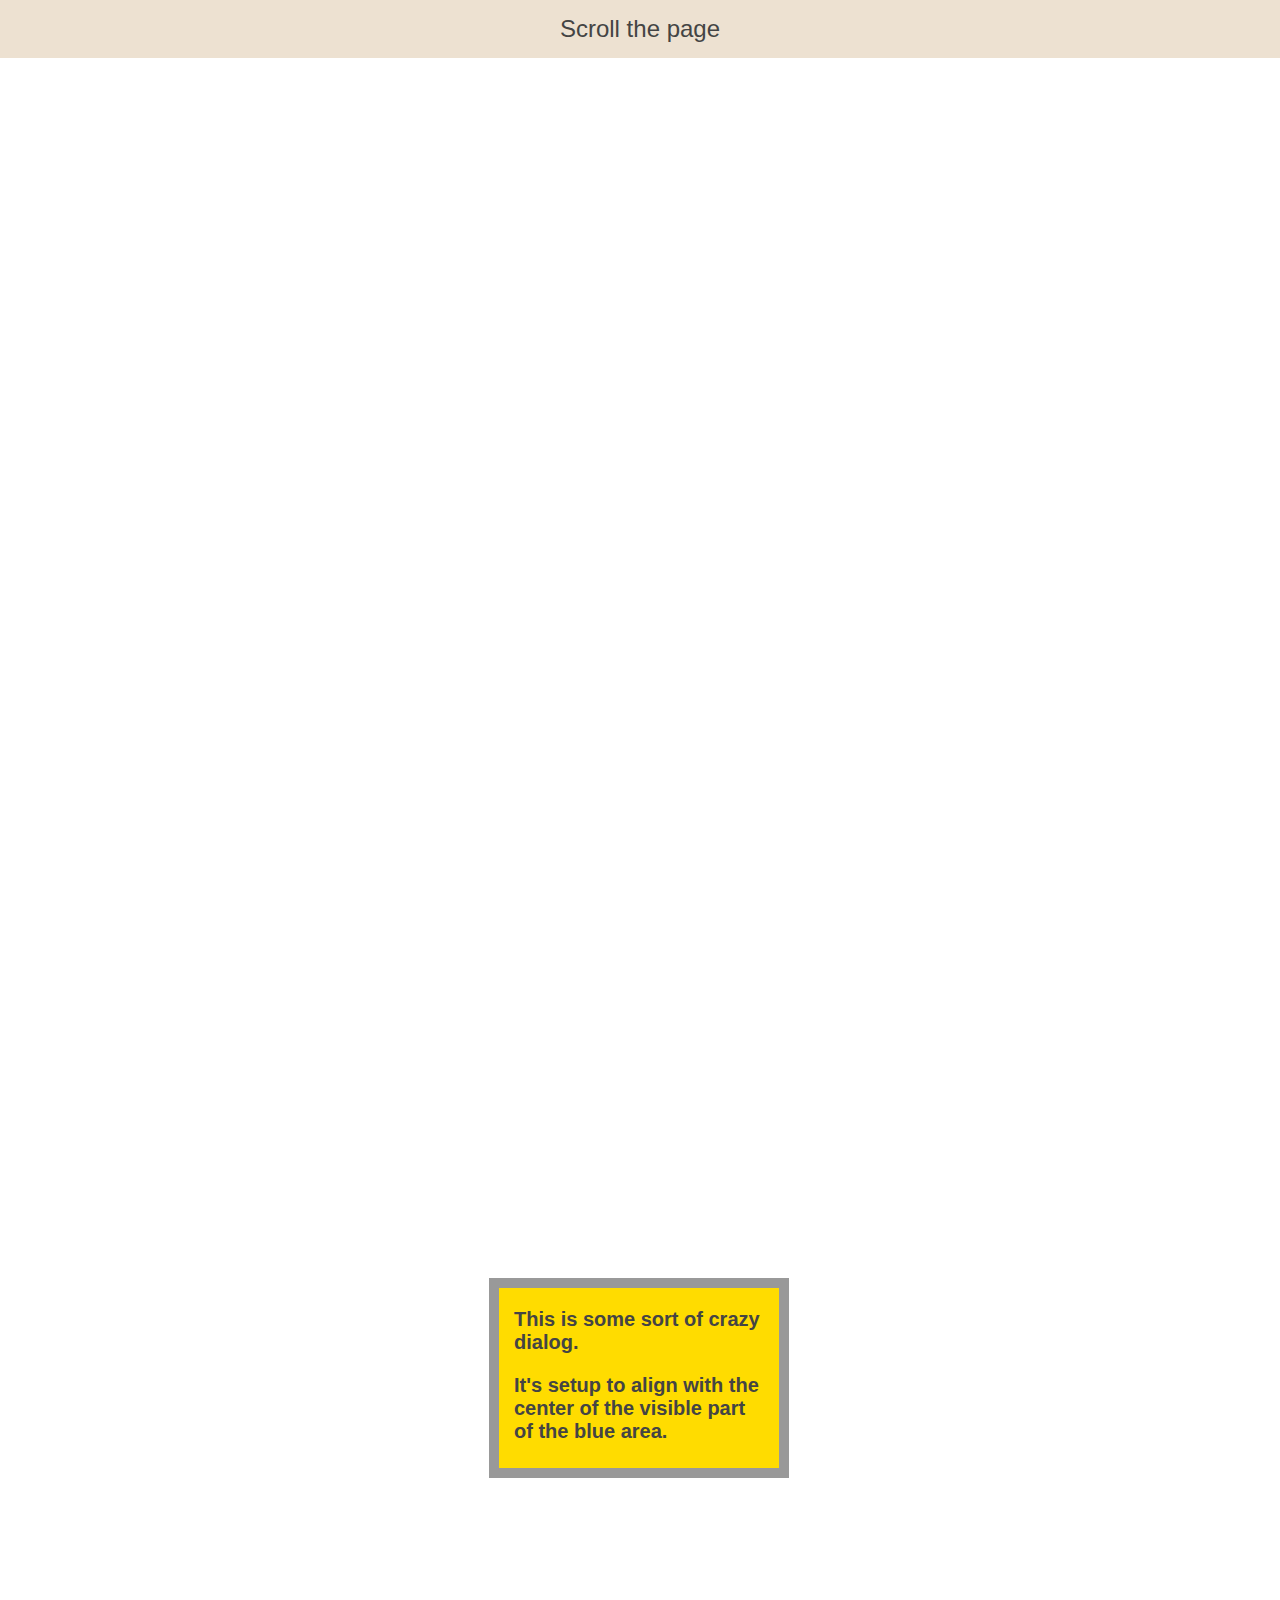
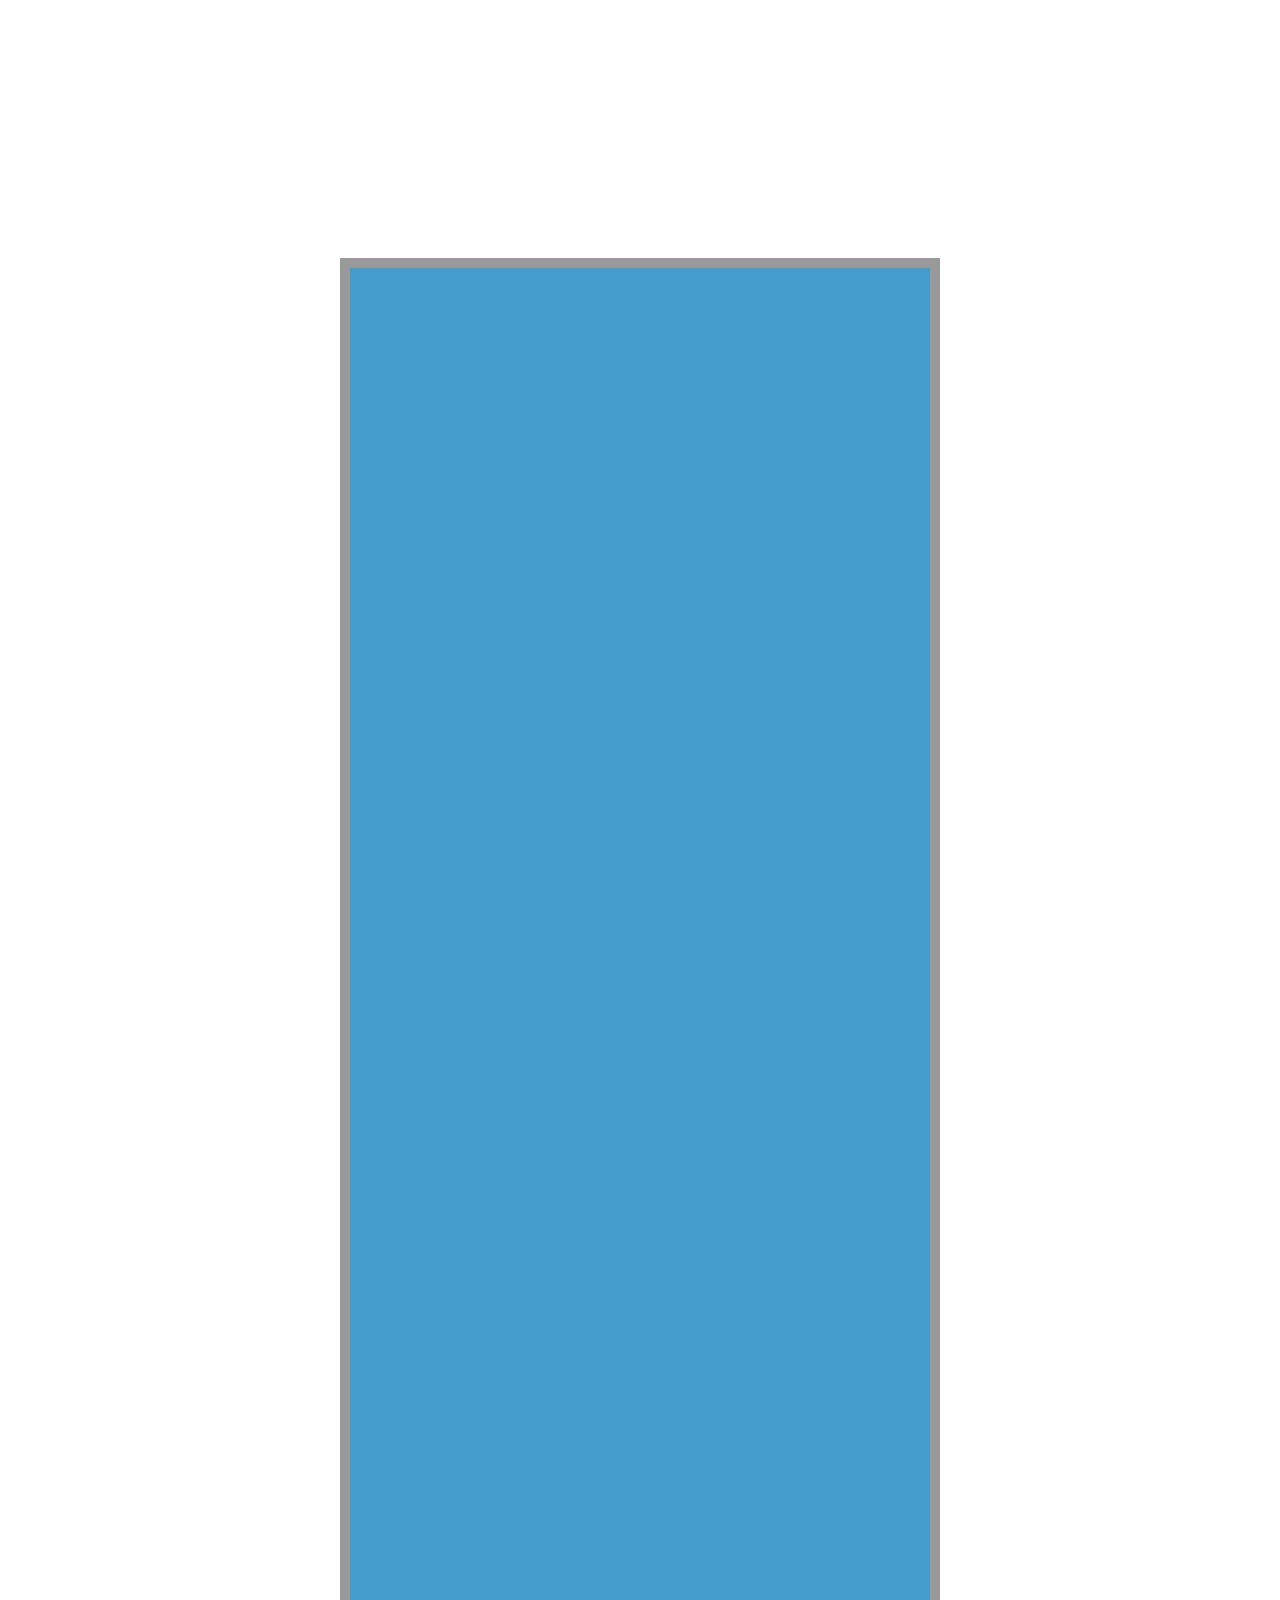
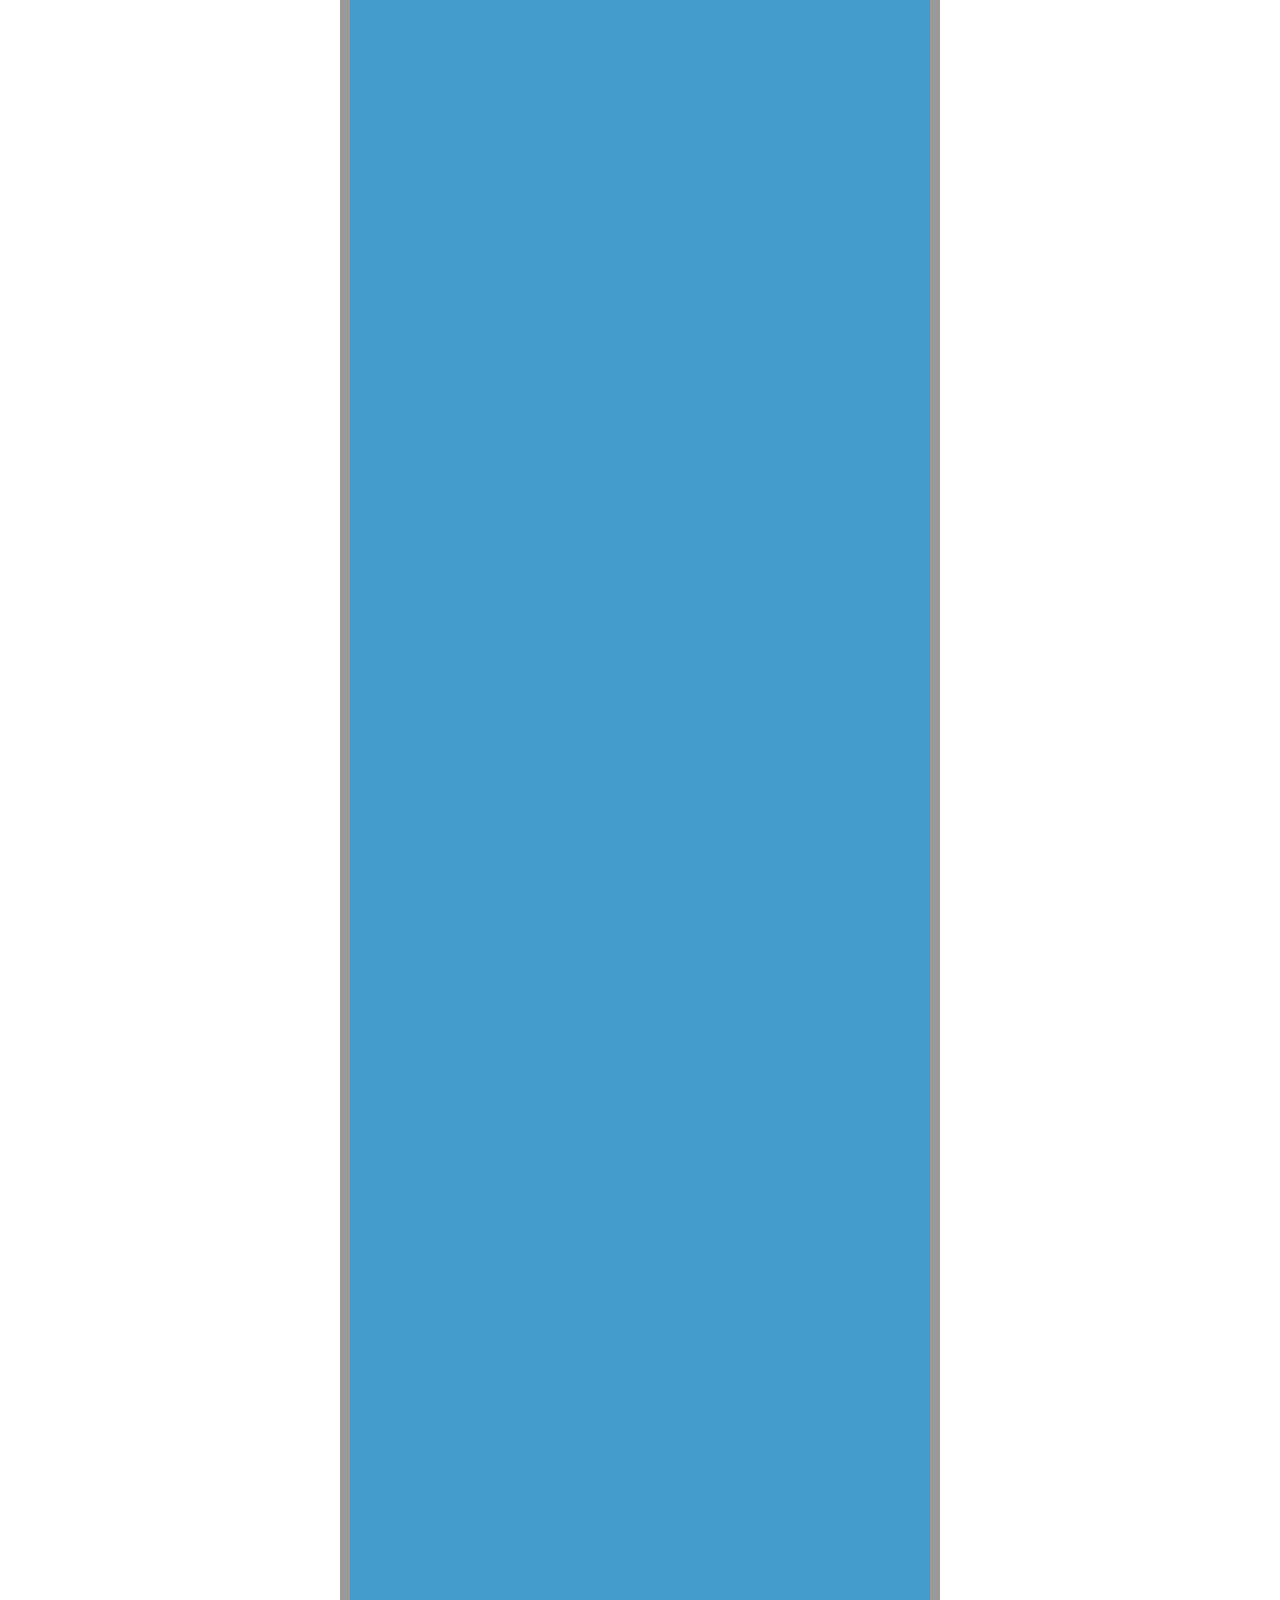
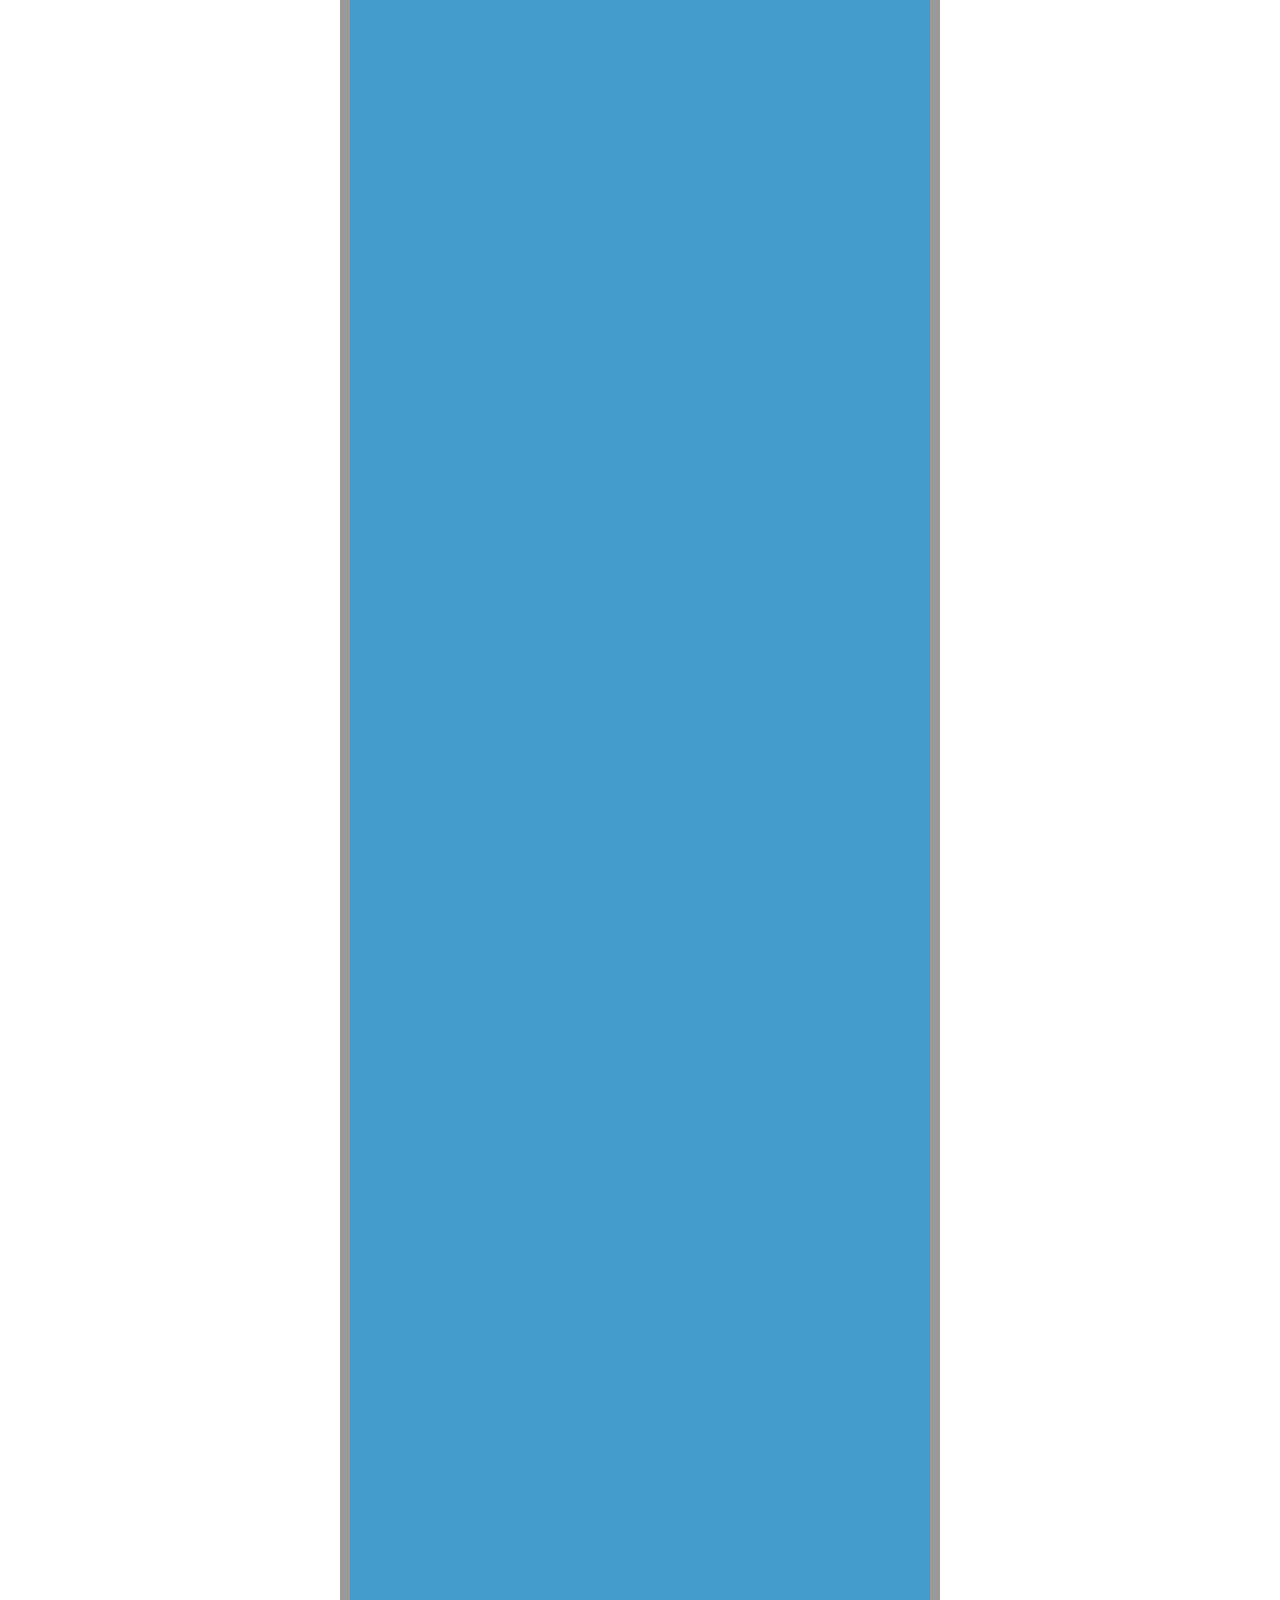
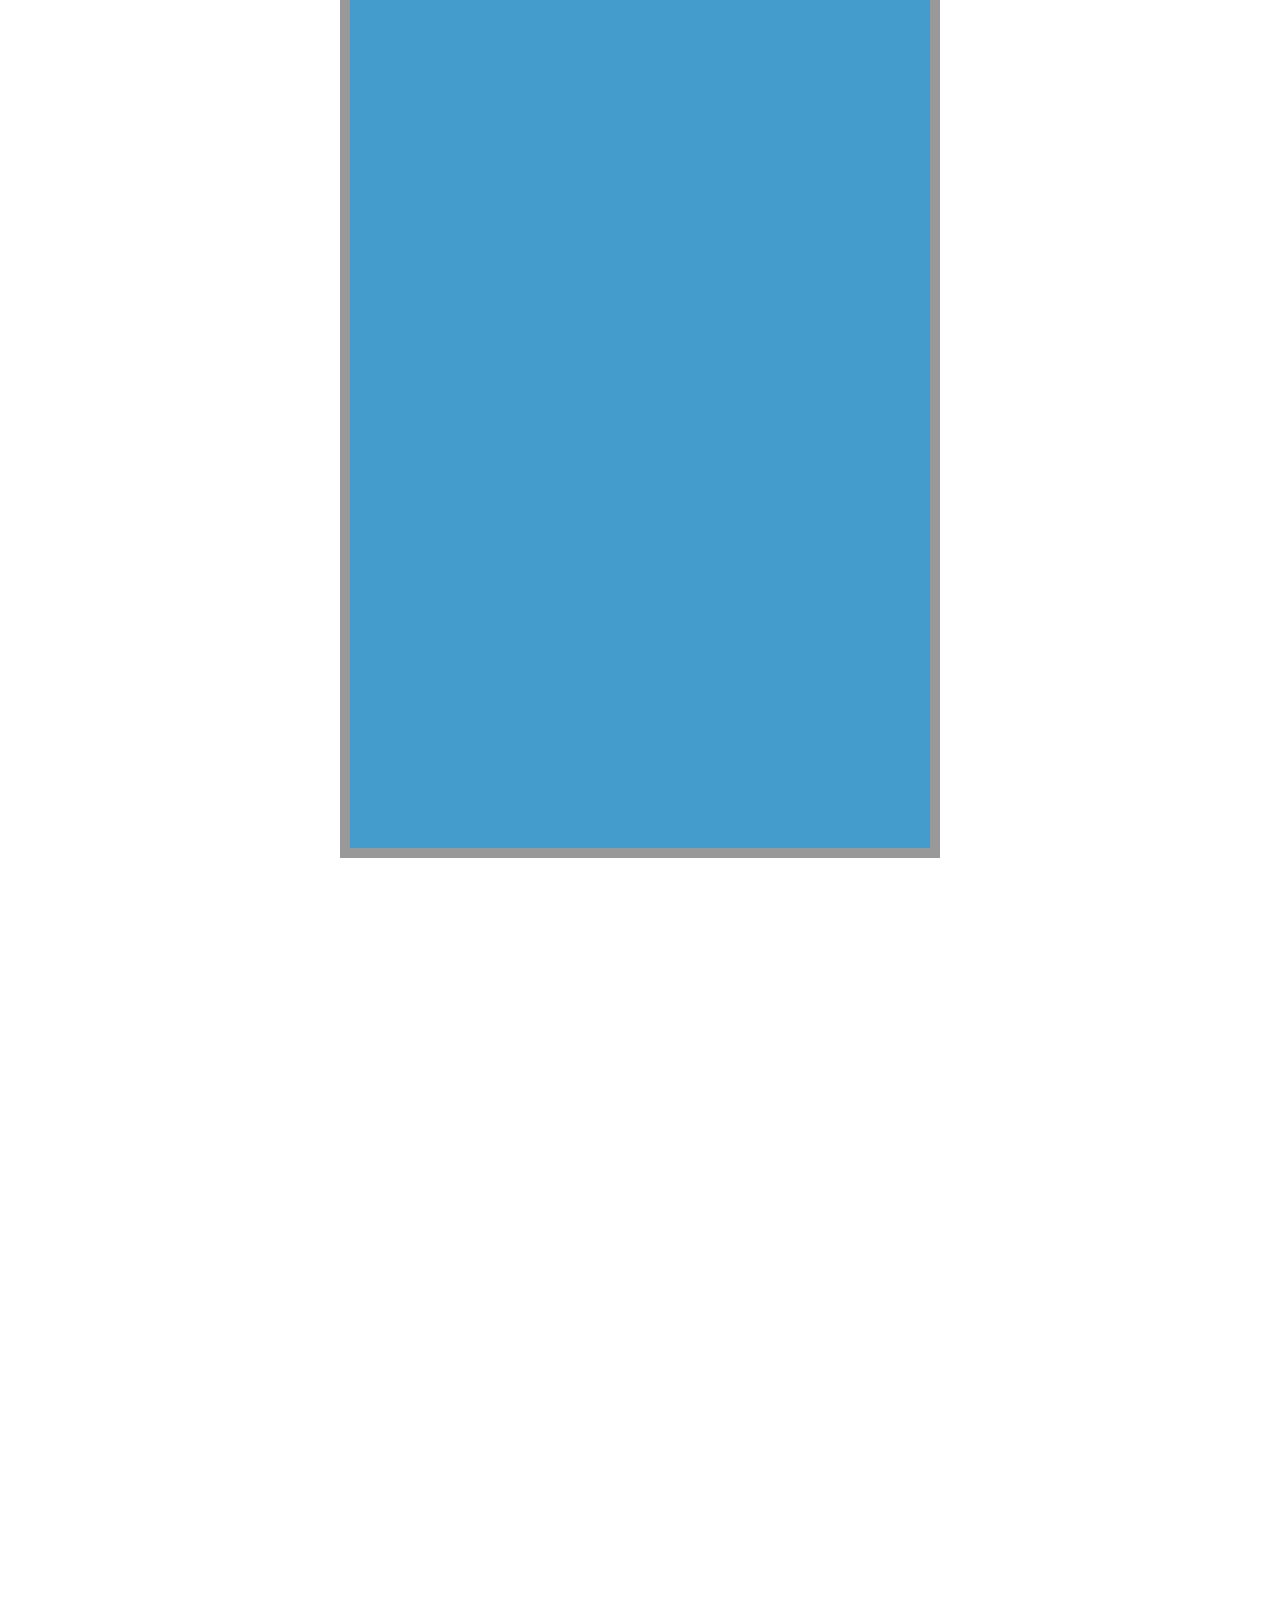
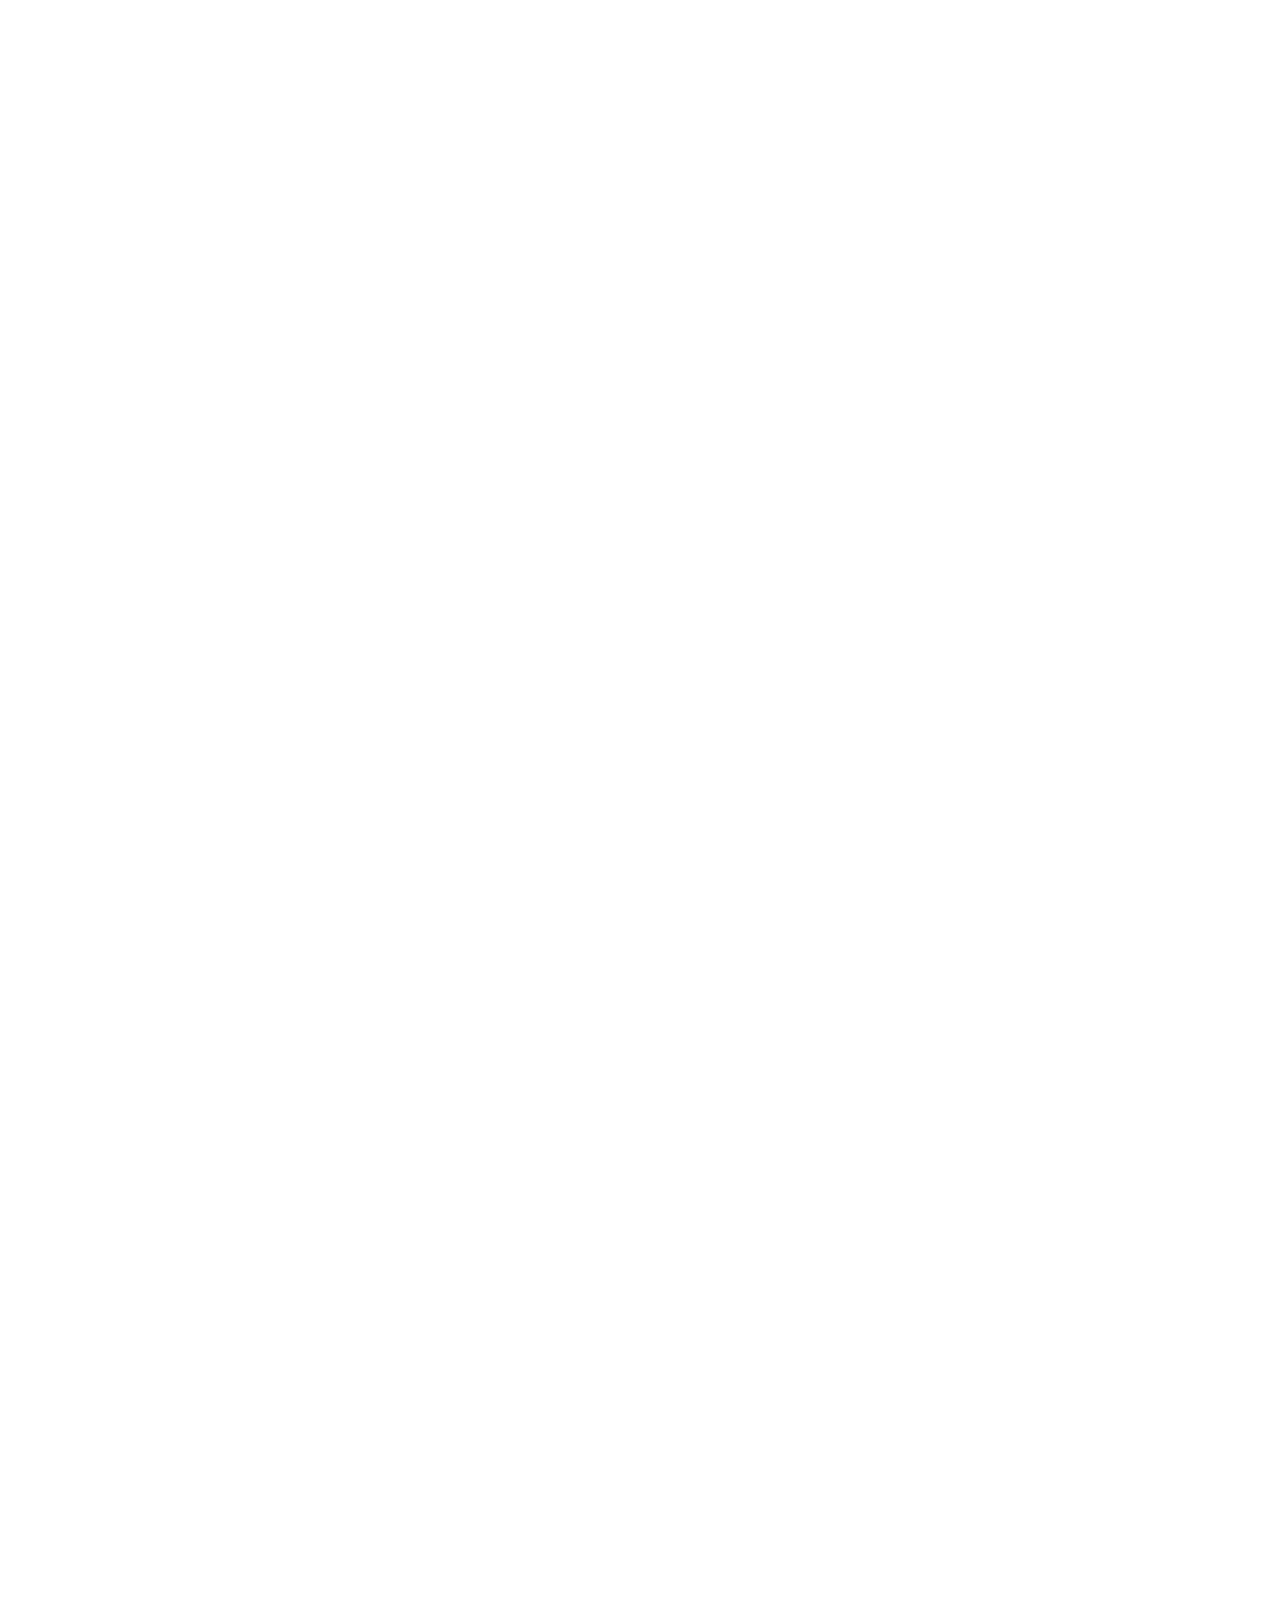
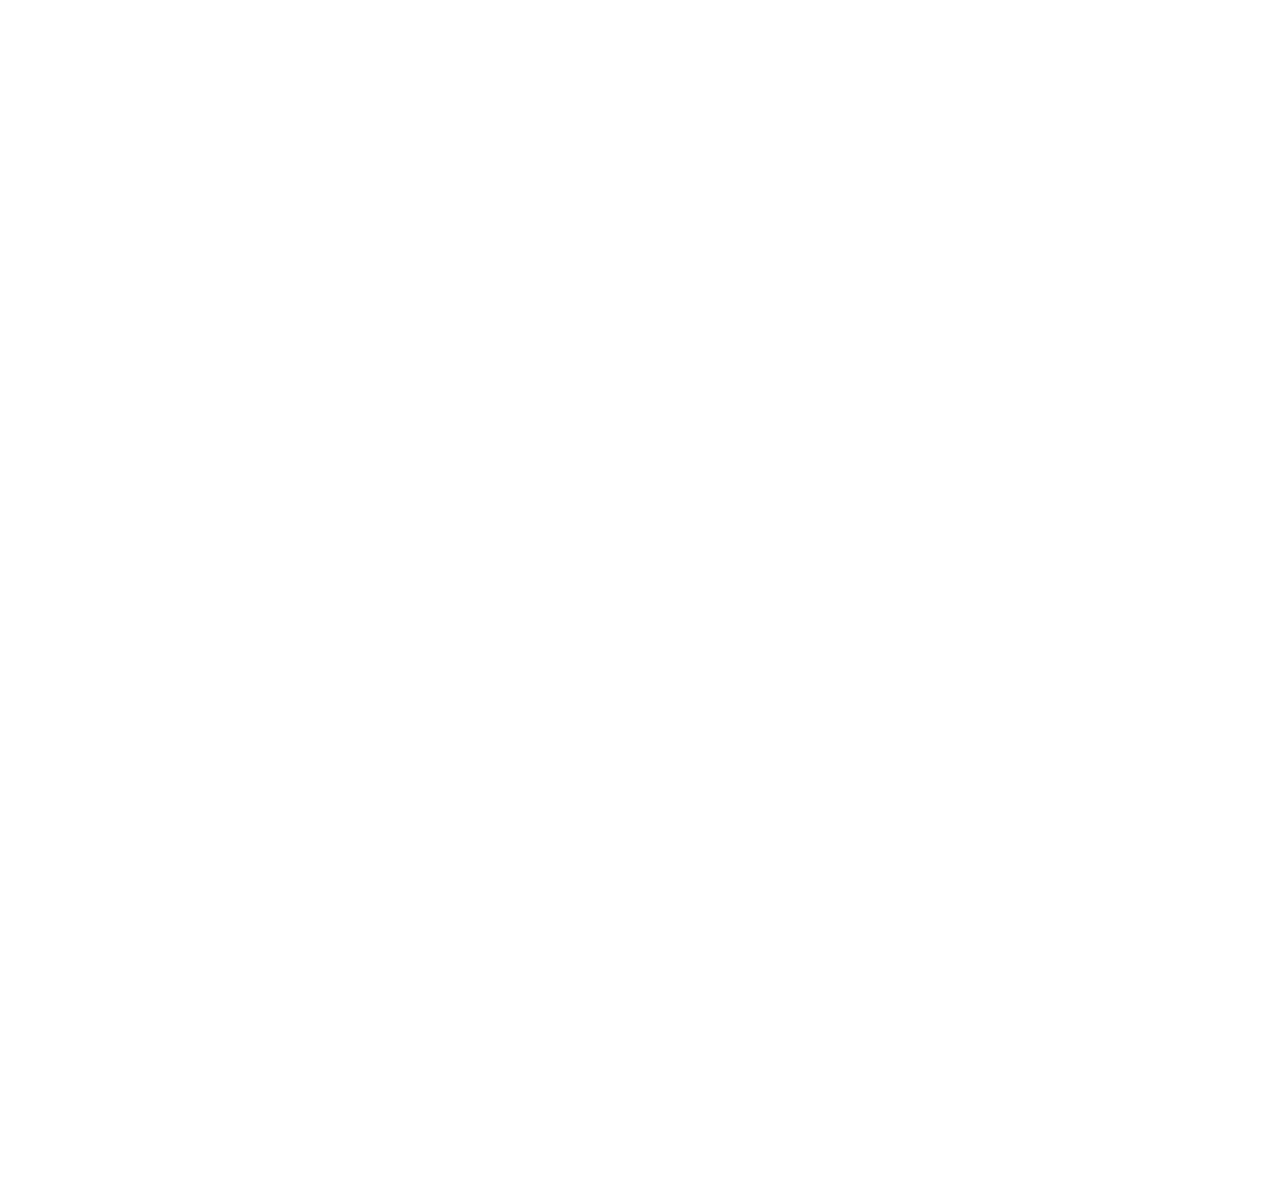
<file: src/tether/examples/content-visible/index.html>
<!DOCTYPE html>
<html>
    <head>
        <link rel="stylesheet" href="../resources/css/base.css" />
    </head>
    <body>

    <div class="instructions">Scroll the page</div>

    <style>
      .instructions {
        width: 100%;
        text-align: center;
        font-size: 24px;
        padding: 15px;
        background-color: rgba(210, 180, 140, 0.4);
      }

      * {
        box-sizing: border-box;
      }
      body {
        min-height: 1200vh;
        height: 100%;
      }

      .content-box {
        width: 600px;
        border: 10px solid #999;
        height: 600vh;
        background-color: #439CCC;
        margin: 200vh auto;
      }
      .element {
        border: 10px solid #999;
        background-color: #FFDC00;
        width: 300px;
        height: 200px;
        padding: 0 15px;
        font-size: 20px;
        font-weight: bold;
      }
    </style>

    <div class="content-box">
      <div class="element">
        <p>This is some sort of crazy dialog.</p>

        <p>It's setup to align with the center of the visible part of the blue area.</p>
      </div>
    </div>

    <script src="../../tether.js"></script>
    <script>
      new Tether({
        element: '.element',
        target: '.content-box',
        attachment: 'middle center',
        targetAttachment: 'middle center',
        targetModifier: 'visible'
      });
    </script>
  </body>
</html>
</file>
<file: crop/assets/css/main.css>
#cropContainerMinimal{ width:1080px; height:720px; position: relative; border:1px solid #ccc;}
</file>
<file: crop/assets/css/croppic.css>
#croppic{
				width: 400px;  /* MANDATORY */
				height: 208px; /* MANDATORY */
				position: relative;  /* MANDATORY */
				
				margin: 50px 70px 20px;
				border: 3px  solid #FFF;
				box-sizing: content-box;
				-moz-box-sizing: content-box;
				border-radius: 2px;
				background-image: url(../img/placeholder.png);
				background-repeat: no-repeat;
				background-position: center;
				box-shadow: 8px 8px 0px rgba(0,0,0,0.1);
			}
			
			/* DO NOT CHANGE FROM HERE ( unless u know what u are doing) */
			.cropImgWrapper{
				cursor: -webkit-grab;
				cursor: grab;
			}
			.cropImgWrapper:active{
				cursor: -webkit-grabbing;
				cursor: grabbing;
			}
			
			.cropImgUpload{
				z-index:2;
				position:absolute;
				height:28px;
				display:block;
				top: -30px;
				right: -2px;
				font-family:sans-serif;
				width:20px;
				height:20px;
				text-align:center;
				line-height:20px;
				color:#FFF;
			}
			
			.cropControls{
				z-index:2;
				position:absolute;
				height:30px;
				display:block;
				/* top: -31px; */
				top: -1px;
				right: -1px;
				font-family:sans-serif;
				background-color:rgba(0,0,0,0.35); 
			}
			
			.cropControls i{
				display:block;
				float:left;
				margin:0;
				cursor:pointer;
				background-image:url('../img/cropperIcons.png');	
				width:30px;
				height:30px;
				text-align:center;
				line-height:20px;
				color:#FFF;
				font-size:13px;
				font-weight: bold;
				font-style: normal;
				
			}
			
			.cropControls i:hover{ background-color:rgba(0,0,0,0.7);  }
			
			.cropControls i.cropControlZoomMuchIn{ background-position:0px 0px;}
			.cropControls i.cropControlZoomIn{ background-position:-30px 0px; }
			.cropControls i.cropControlZoomOut{ background-position:-60px 0px; }
			.cropControls i.cropControlZoomMuchOut{ background-position:-90px 0px; }
			.cropControls i.cropControlRotateLeft{ background-position:-210px 0px; }
			.cropControls i.cropControlRotateRight{ background-position:-240px 0px; }
			.cropControls i.cropControlCrop{ background-position:-120px 0px;}
			.cropControls i.cropControlUpload{ background-position:-150px 0px;}
			.cropControls i.cropControlReset{ background-position:-180px 0px;}
			.cropControls i.cropControlRemoveCroppedImage{ background-position:-180px 0px;}
			
			.cropControls i:last-child{
				margin-right:none;
			}
			
			#croppicModal{
				position:fixed;
				width:100%;
				height:100%;
				top: 0;
				left: 0;
				display:block;
				background:rgba(0,0,0,0.8);
				z-index: 10000;
			}
			
			
			/*
			*		PRELOADER 
			*		With courtesy of : http://cssload.net/
			*/
			
			.bubblingG {
				text-align: center;
				width:80px;
				height:50px;
				position: absolute;
				top: 50%;
				left: 50%;
				margin: -18px auto auto -40px;
				z-index:2;
			}

			.bubblingG span {
				display: inline-block;
				vertical-align: middle;
				width: 10px;
				height: 10px;
				margin: 25px auto;
				background: #FFF;
				box-shadow: 5px 5px 0px rgba(0,0,0,0.2);
				-moz-border-radius: 50px;
				-moz-animation: bubblingG 1s infinite alternate;
				-webkit-border-radius: 50px;
				-webkit-animation: bubblingG 1s infinite alternate;
				-ms-border-radius: 50px;
				-ms-animation: bubblingG 1s infinite alternate;
				-o-border-radius: 50px;
				-o-animation: bubblingG 1s infinite alternate;
				border-radius: 50px;
				animation: bubblingG 1s infinite alternate;
				
			}

			#bubblingG_1 {
				-moz-animation-delay: 0s;
				-webkit-animation-delay: 0s;
				-ms-animation-delay: 0s;
				-o-animation-delay: 0s;
				animation-delay: 0s;
			}

			#bubblingG_2 {
				-moz-animation-delay: 0.3s;
				-webkit-animation-delay: 0.3s;
				-ms-animation-delay: 0.3s;
				-o-animation-delay: 0.3s;
				animation-delay: 0.3s;
			}

			#bubblingG_3 {
				-moz-animation-delay: 0.6s;
				-webkit-animation-delay: 0.6s;
				-ms-animation-delay: 0.6s;
				-o-animation-delay: 0.6s;
				animation-delay: 0.6s;
			}

			@-moz-keyframes bubblingG {
				0% {
					width: 10px;
					height: 10px;
					background-color:#FFF;
					-moz-transform: translateY(0);
				}

				100% {
					width: 24px;
					height: 24px;
					background-color:#FFF;
					-moz-transform: translateY(-21px);
				}

			}

			@-webkit-keyframes bubblingG {
				0% {
					width: 10px;
					height: 10px;
					background-color:#FFF;
					-webkit-transform: translateY(0);
				}

				100% {
					width: 24px;
					height: 24px;
					background-color:#FFF;
					-webkit-transform: translateY(-21px);
				}

			}

			@-ms-keyframes bubblingG {
				0% {
					width: 10px;
					height: 10px;
					background-color:#FFF;
					-ms-transform: translateY(0);
				}

				100% {
					width: 24px;
					height: 24px;
					background-color:#FFF;
					-ms-transform: translateY(-21px);
				}

			}

			@-o-keyframes bubblingG {
				0% {
					width: 10px;
					height: 10px;
					background-color:#FFF;
					-o-transform: translateY(0);
				}

				100% {
					width: 24px;
					height: 24px;
					background-color:#FFF;
					-o-transform: translateY(-21px);
				}

			}

			@keyframes bubblingG {
				0% {
					width: 10px;
					height: 10px;
					background-color:#FFF;
					transform: translateY(0);
				}

				100% {
					width: 24px;
					height: 24px;
					background-color:#FFF;
					transform: translateY(-21px);
				}

			}
			
			
			/* some reset stlyes */
</file>
<file: src/intro/example/assets/css/demo.css>
body {
  padding-top: 20px;
  font-family: "Myriad Pro", Verdana, Arial, Tahoma;
  padding-bottom: 40px;
}

/* Custom container */
.container-narrow {
  margin: 0 auto;
  max-width: 700px;
}
.container-narrow > hr {
  margin: 30px 0;
}

/* Main marketing message and sign up button */
.jumbotron {
  margin: 60px 0;
  text-align: center;
}
.jumbotron h1 {
  font-size: 72px;
  line-height: 1;
}
.jumbotron .btn {
  font-size: 21px;
  padding: 14px 24px;
}

/* Supporting marketing content */
.marketing {
  margin: 60px 0;
}
.marketing p + h4 {
  margin-top: 28px;
}
</file>
<file: src/intro/introjs.css>
.introjs-overlay {
  position: absolute;
  z-index: 999999;
  background-color: #000;
  opacity: 0;
  background: -moz-radial-gradient(center,ellipse cover,rgba(0,0,0,0.4) 0,rgba(0,0,0,0.9) 100%);
  background: -webkit-gradient(radial,center center,0px,center center,100%,color-stop(0%,rgba(0,0,0,0.4)),color-stop(100%,rgba(0,0,0,0.9)));
  background: -webkit-radial-gradient(center,ellipse cover,rgba(0,0,0,0.4) 0,rgba(0,0,0,0.9) 100%);
  background: -o-radial-gradient(center,ellipse cover,rgba(0,0,0,0.4) 0,rgba(0,0,0,0.9) 100%);
  background: -ms-radial-gradient(center,ellipse cover,rgba(0,0,0,0.4) 0,rgba(0,0,0,0.9) 100%);
  background: radial-gradient(center,ellipse cover,rgba(0,0,0,0.4) 0,rgba(0,0,0,0.9) 100%);
  filter: progid:DXImageTransform.Microsoft.gradient(startColorstr='#66000000',endColorstr='#e6000000',GradientType=1);
  -ms-filter: "progid:DXImageTransform.Microsoft.Alpha(Opacity=50)";
  filter: alpha(opacity=50);
  -webkit-transition: all 0.3s ease-out;
     -moz-transition: all 0.3s ease-out;
      -ms-transition: all 0.3s ease-out;
       -o-transition: all 0.3s ease-out;
          transition: all 0.3s ease-out;
}

.introjs-fixParent {
  z-index: auto !important;
  opacity: 1.0 !important;
  position: absolute !important;
  -webkit-transform: none !important;
     -moz-transform: none !important;
      -ms-transform: none !important;
       -o-transform: none !important;
          transform: none !important;
}

.introjs-showElement,
tr.introjs-showElement > td,
tr.introjs-showElement > th {
  z-index: 9999999 !important;
}

.introjs-disableInteraction {
  z-index: 99999999 !important;
  position: absolute;
}

.introjs-relativePosition,
tr.introjs-showElement > td,
tr.introjs-showElement > th {
  position: relative;
}

.introjs-helperLayer {
  position: absolute;
  z-index: 9999998;
  background-color: #FFF;
  background-color: rgba(255,255,255,.9);
  border: 1px solid #777;
  border: 1px solid rgba(0,0,0,.5);
  border-radius: 4px;
  box-shadow: 0 2px 15px rgba(0,0,0,.4);
  -webkit-transition: all 0.3s ease-out;
     -moz-transition: all 0.3s ease-out;
      -ms-transition: all 0.3s ease-out;
       -o-transition: all 0.3s ease-out;
          transition: all 0.3s ease-out;
}

.introjs-tooltipReferenceLayer {
  position: absolute;
  z-index: 10000000;
  background-color: transparent;
  -webkit-transition: all 0.3s ease-out;
     -moz-transition: all 0.3s ease-out;
      -ms-transition: all 0.3s ease-out;
       -o-transition: all 0.3s ease-out;
          transition: all 0.3s ease-out;
}

.introjs-helperLayer *,
.introjs-helperLayer *:before,
.introjs-helperLayer *:after {
  -webkit-box-sizing: content-box;
     -moz-box-sizing: content-box;
      -ms-box-sizing: content-box;
       -o-box-sizing: content-box;
          box-sizing: content-box;
}

.introjs-helperNumberLayer {
  position: absolute;
  top: -16px;
  left: -16px;
  z-index: 9999999999 !important;
  padding: 2px;
  font-family: Arial, verdana, tahoma;
  font-size: 13px;
  font-weight: bold;
  color: white;
  text-align: center;
  text-shadow: 1px 1px 1px rgba(0,0,0,.3);
  background: #ff3019; /* Old browsers */
  background: -webkit-linear-gradient(top, #ff3019 0%, #cf0404 100%); /* Chrome10+,Safari5.1+ */
  background: -webkit-gradient(linear, left top, left bottom, color-stop(0%, #ff3019), color-stop(100%, #cf0404)); /* Chrome,Safari4+ */
  background:    -moz-linear-gradient(top, #ff3019 0%, #cf0404 100%); /* FF3.6+ */
  background:     -ms-linear-gradient(top, #ff3019 0%, #cf0404 100%); /* IE10+ */
  background:      -o-linear-gradient(top, #ff3019 0%, #cf0404 100%); /* Opera 11.10+ */
  background:         linear-gradient(to bottom, #ff3019 0%, #cf0404 100%);  /* W3C */
  width: 20px;
  height:20px;
  line-height: 20px;
  border: 3px solid white;
  border-radius: 50%;
  filter: progid:DXImageTransform.Microsoft.gradient(startColorstr='#ff3019', endColorstr='#cf0404', GradientType=0); /* IE6-9 */
  filter: progid:DXImageTransform.Microsoft.Shadow(direction=135, strength=2, color=ff0000); /* IE10 text shadows */
  box-shadow: 0 2px 5px rgba(0,0,0,.4);
}

.introjs-arrow {
  border: 5px solid white;
  content:'';
  position: absolute;
}
.introjs-arrow.top {
  top: -10px;
  border-top-color:transparent;
  border-right-color:transparent;
  border-bottom-color:white;
  border-left-color:transparent;
}
.introjs-arrow.top-right {
  top: -10px;
  right: 10px;
  border-top-color:transparent;
  border-right-color:transparent;
  border-bottom-color:white;
  border-left-color:transparent;
}
.introjs-arrow.top-middle {
  top: -10px;
  left: 50%;
  margin-left: -5px;
  border-top-color:transparent;
  border-right-color:transparent;
  border-bottom-color:white;
  border-left-color:transparent;
}
.introjs-arrow.right {
  right: -10px;
  top: 10px;
  border-top-color:transparent;
  border-right-color:transparent;
  border-bottom-color:transparent;
  border-left-color:white;
}
.introjs-arrow.right-bottom {
  bottom:10px;
  right: -10px;
  border-top-color:transparent;
  border-right-color:transparent;
  border-bottom-color:transparent;
  border-left-color:white;
}
.introjs-arrow.bottom {
  bottom: -10px;
  border-top-color:white;
  border-right-color:transparent;
  border-bottom-color:transparent;
  border-left-color:transparent;
}
.introjs-arrow.left {
  left: -10px;
  top: 10px;
  border-top-color:transparent;
  border-right-color:white;
  border-bottom-color:transparent;
  border-left-color:transparent;
}
.introjs-arrow.left-bottom {
  left: -10px;
  bottom:10px;
  border-top-color:transparent;
  border-right-color:white;
  border-bottom-color:transparent;
  border-left-color:transparent;
}

.introjs-tooltip {
  position: absolute;
  padding: 10px;
  background-color: white;
  min-width: 200px;
  max-width: 300px;
  border-radius: 3px;
  box-shadow: 0 1px 10px rgba(0,0,0,.4);
  -webkit-transition: opacity 0.1s ease-out;
     -moz-transition: opacity 0.1s ease-out;
      -ms-transition: opacity 0.1s ease-out;
       -o-transition: opacity 0.1s ease-out;
          transition: opacity 0.1s ease-out;
}

.introjs-tooltipbuttons {
  text-align: right;
  white-space: nowrap;
}

/*
 Buttons style by http://nicolasgallagher.com/lab/css3-github-buttons/
 Changed by Afshin Mehrabani
*/
.introjs-button {
  position: relative;
  overflow: visible;
  display: inline-block;
  padding: 0.3em 0.8em;
  border: 1px solid #d4d4d4;
  margin: 0;
  text-decoration: none;
  text-shadow: 1px 1px 0 #fff;
  font: 11px/normal sans-serif;
  color: #333;
  white-space: nowrap;
  cursor: pointer;
  outline: none;
  background-color: #ececec;
  background-image: -webkit-gradient(linear, 0 0, 0 100%, from(#f4f4f4), to(#ececec));
  background-image: -moz-linear-gradient(#f4f4f4, #ececec);
  background-image: -o-linear-gradient(#f4f4f4, #ececec);
  background-image: linear-gradient(#f4f4f4, #ececec);
  -webkit-background-clip: padding;
  -moz-background-clip: padding;
  -o-background-clip: padding-box;
  /*background-clip: padding-box;*/ /* commented out due to Opera 11.10 bug */
  -webkit-border-radius: 0.2em;
  -moz-border-radius: 0.2em;
  border-radius: 0.2em;
  /* IE hacks */
  zoom: 1;
  *display: inline;
  margin-top: 10px;
}

.introjs-button:hover {
  border-color: #bcbcbc;
  text-decoration: none;
  box-shadow: 0px 1px 1px #e3e3e3;
}

.introjs-button:focus,
.introjs-button:active {
  background-image: -webkit-gradient(linear, 0 0, 0 100%, from(#ececec), to(#f4f4f4));
  background-image: -moz-linear-gradient(#ececec, #f4f4f4);
  background-image: -o-linear-gradient(#ececec, #f4f4f4);
  background-image: linear-gradient(#ececec, #f4f4f4);
}

/* overrides extra padding on button elements in Firefox */
.introjs-button::-moz-focus-inner {
  padding: 0;
  border: 0;
}

.introjs-skipbutton {
  margin-right: 5px;
  color: #7a7a7a;
}

.introjs-prevbutton {
  -webkit-border-radius: 0.2em 0 0 0.2em;
  -moz-border-radius: 0.2em 0 0 0.2em;
  border-radius: 0.2em 0 0 0.2em;
  border-right: none;
}

.introjs-nextbutton {
  -webkit-border-radius: 0 0.2em 0.2em 0;
  -moz-border-radius: 0 0.2em 0.2em 0;
  border-radius: 0 0.2em 0.2em 0;
}

.introjs-disabled, .introjs-disabled:hover, .introjs-disabled:focus {
  color: #9a9a9a;
  border-color: #d4d4d4;
  box-shadow: none;
  cursor: default;
  background-color: #f4f4f4;
  background-image: none;
  text-decoration: none;
}

.introjs-bullets {
  text-align: center;
}
.introjs-bullets ul {
  clear: both;
  margin: 15px auto 0;
  padding: 0;
  display: inline-block;
}
.introjs-bullets ul li {
  list-style: none;
  float: left;
  margin: 0 2px;
}
.introjs-bullets ul li a {
  display: block;
  width: 6px;
  height: 6px;
  background: #ccc;
  border-radius: 10px;
  -moz-border-radius: 10px;
  -webkit-border-radius: 10px;
  text-decoration: none;
}
.introjs-bullets ul li a:hover {
  background: #999;
}
.introjs-bullets ul li a.active {
  background: #999;
}

.introjs-progress {
  overflow: hidden;
  height: 10px;
  margin: 10px 0 5px 0;
  border-radius: 4px;
  background-color: #ecf0f1
}
.introjs-progressbar {
  float: left;
  width: 0%;
  height: 100%;
  font-size: 10px;
  line-height: 10px;
  text-align: center;
  background-color: #08c;
}

.introjsFloatingElement {
  position: absolute;
  height: 0;
  width: 0;
  left: 50%;
  top: 50%;
}
</file>
<file: src/intro/introjs-rtl.css>
.introjs-tooltipbuttons {
  text-align: left;
}
.introjs-skipbutton {
  margin-left: 5px;
}
.introjs-tooltip {
  direction: rtl;
}
.introjs-prevbutton {
  border: 1px solid #d4d4d4;
  border-left: none;
  -webkit-border-radius: 0 0.2em 0.2em 0;
  -moz-border-radius: 0 0.2em 0.2em 0;
  border-radius: 0 0.2em 0.2em 0;
}
.introjs-nextbutton {
  border: 1px solid #d4d4d4;
  -webkit-border-radius: 0.2em 0 0 0.2em;
  -moz-border-radius: 0.2em 0 0 0.2em;
  border-radius: 0.2em 0 0 0.2em;
}
</file>
<file: src/tether/examples/resources/css/base.css>
body {
    font-family: "Helvetica Neue", sans-serif;
    color: #444;
    margin: 0px;
}

a {
    cursor: pointer;
    color: blue;
}
</file>
